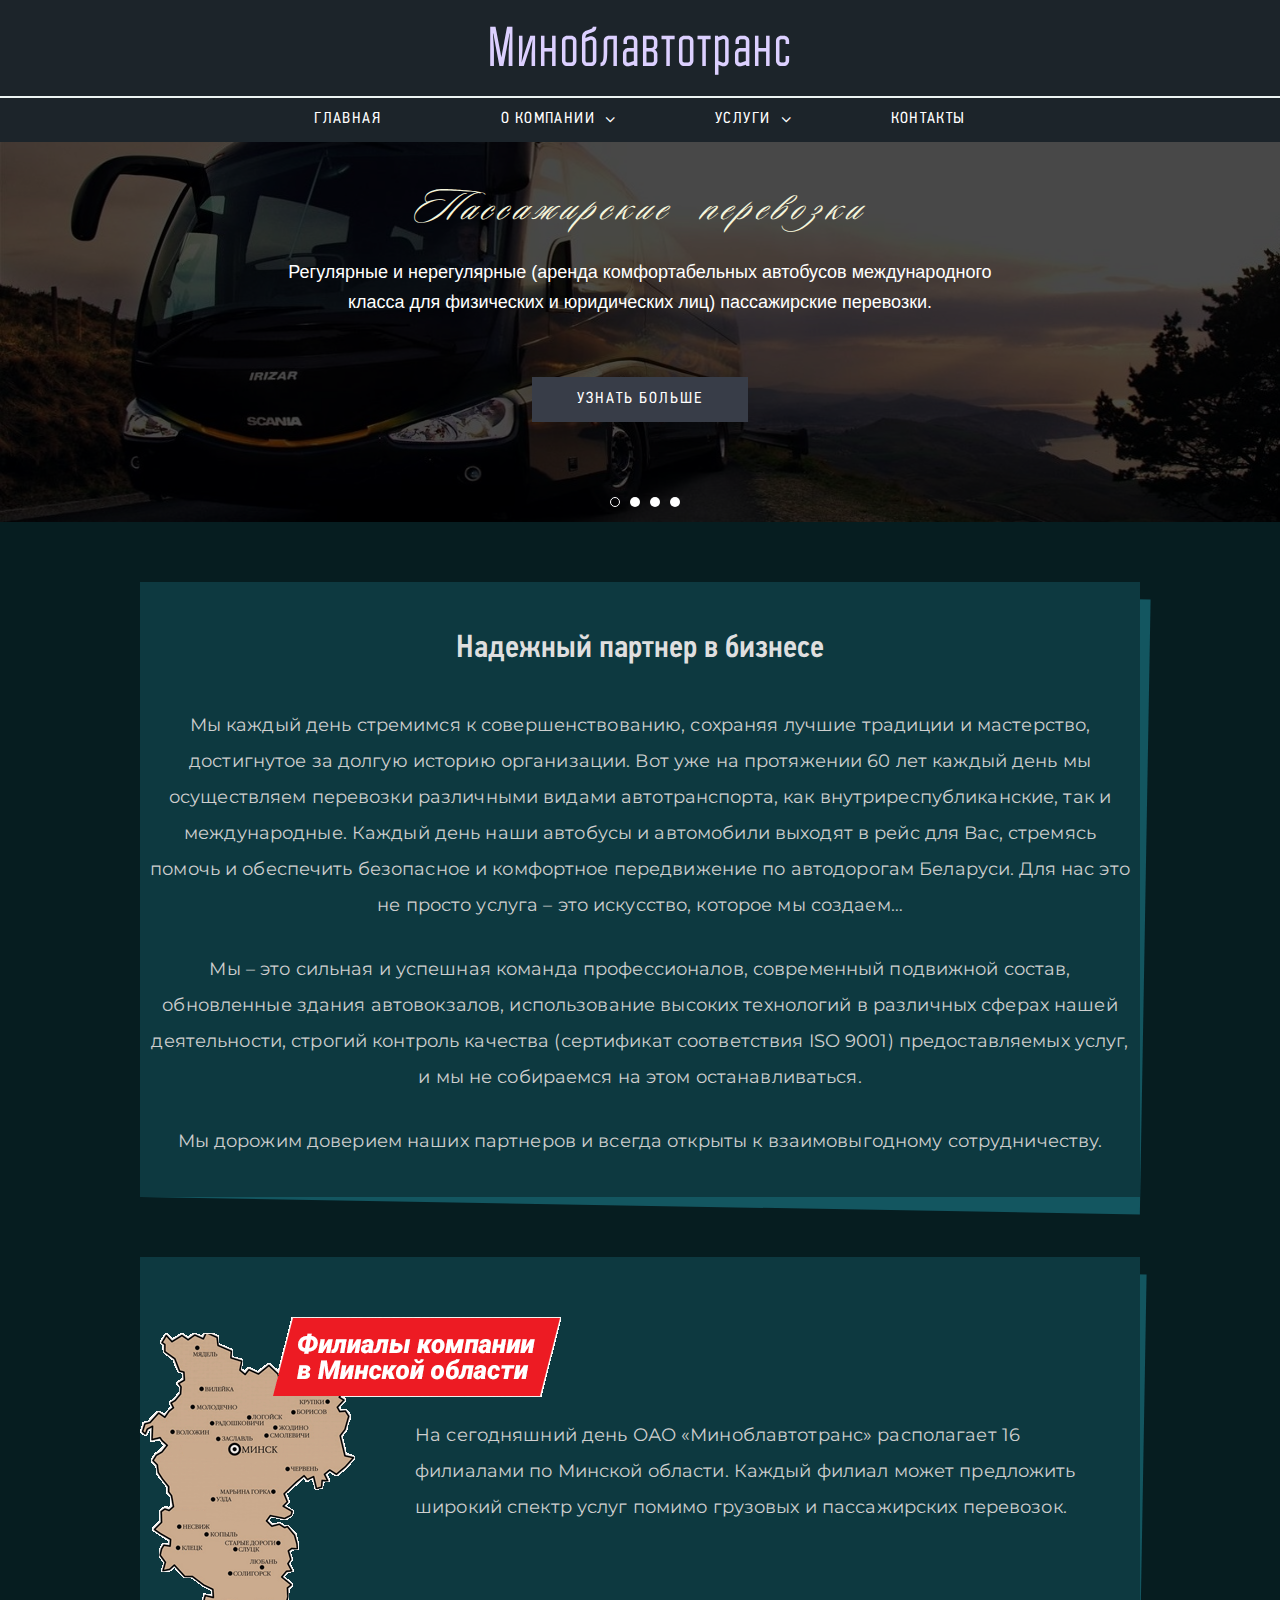
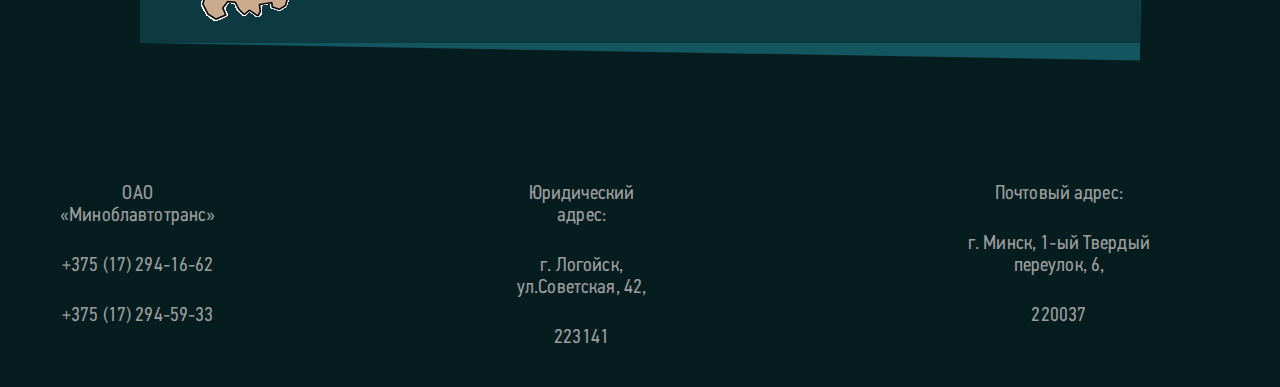
<file: index.html>
<!DOCTYPE html>
<html lang="ru">
<head>
	<title>Миноблавтотранс</title>
	<meta charset="UTF-8">
	<meta name="description" content='Открытое акционерное общество "Миноблавтотранс"'>
	<meta name="author" content="Дмитрий Гирель">
	<link rel="stylesheet" href="css/style.css">
	<link rel="stylesheet" href="https://maxcdn.bootstrapcdn.com/font-awesome/4.5.0/css/font-awesome.min.css">
	<link href="https://fonts.googleapis.com/css2?family=Montserrat&display=swap" rel="stylesheet">
	<link rel="shortcut icon" href="favicon.ico" type="image/x-icon">
</head>
<body>
<header>
	<h1><a href="index.html">Миноблавтотранс</a></h1>
	<nav>
		<ul class="topmenu">
			<li><a href="index.html">Главная</a></li>
			<li ><span class="submenu-link">О компании</span>
				<ul class="submenu">
					<li><a href="about.html">История компании</a></li>
					<li><a href="one_window.html">Одно окно</a></li>
					<li><a href="vacancies.html">Вакансии</a></li>
					<li><a href="electronic_calls.html">Электронные обращения</a></li>
				</ul>
			</li>
			<li><span class="submenu-link">Услуги</span>
				<ul class="submenu">
					<li><a href="passenger_transportation.html">Пассажирские перевозки</a></li>
					<li><a href="cargo_transportation.html">Грузоперевозки</a></li>
					<li><a href="tourist_services.html">Туристические услуги</a></li>
					<li><a href="other_services.html">Прочие услуги</a></li>
				</ul>
			</li>
			<li><a href="contacts.html">Контакты</a></li>
		</ul>
	</nav>
</header>
<main>
	<div class="main-slider_body">
		<div class="item-main-slider">
			<div class="item-main-slider_content">
				<div class="title_main">Пассажирские перевозки</div>
				<div class="title_text">Регулярные и нерегулярные (аренда комфортабельных автобусов международного класса для физических и юридических лиц) пассажирские перевозки.</div>
				<a href="passenger_transportation.html" class="item-main-slider_btn">Узнать больше</a>
			</div>
			<div class="item-main-slider_bg">
				<img src="img/main-slider/sl_1.jpg" alt="Картинка для слайдера">
				<div class="transparency"></div>
			</div>
		</div>
		<div class="item-main-slider">
			<div class="item-main-slider_content">
				<div class="title_main">Грузоперевозки</div>
				<div class="title_text">Перевозки различных видов грузов. Более 500 единиц автомобильной техники, среди которых 34 автопоездов стандарта ЕВРО 4-6 (2008-2014 г. выпуска)</div>
				<a href="cargo_transportation.html" class="item-main-slider_btn">Узнать больше</a>
			</div>
			<div class="item-main-slider_bg">
				<img src="img/main-slider/sl_2.jpg" alt="Картинка для слайдера">
				<div class="transparency"></div>
			</div>
		</div>
		<div class="item-main-slider">
			<div class="item-main-slider_content">
				<div class="title_main">Туристические услуги</div>
				<div class="title_text">Проложены маршруты в Польшу, Германию, Чехию, Францию, Италию...  Более 100 туристических маршрутов по территории Республики Беларусь</div>
				<a href="tourist_services.html" class="item-main-slider_btn">Узнать больше</a>
			</div>
			<div class="item-main-slider_bg">
				<img src="img/main-slider/sl_3.jpg" alt="Картинка для слайдера">
				<div class="transparency"></div>
			</div>
		</div>
		<div class="item-main-slider">
			<div class="item-main-slider_content">
				<div class="title_main">Прочие услуги</div>
				<div class="title_text">Рады предложить Вам широкий спектр сопутствующих услуг, предоставляемых нашими филиалами</div>
				<a href="other_services.html" class="item-main-slider_btn">Узнать больше</a>
			</div>
			<div class="item-main-slider_bg">
				<img src="img/main-slider/sl_4.jpg" alt="Картинка для слайдера">
				<div class="transparency"></div>
			</div>
		</div>
	</div>
	<article>
		<div class="post-wrap">
			<h2>Надежный партнер в бизнесе</h2>
			<p>
				Мы каждый день стремимся к совершенствованию, сохраняя лучшие традиции и мастерство, достигнутое за долгую историю организации. Вот уже на протяжении 60 лет каждый день мы осуществляем перевозки различными видами автотранспорта, как внутриреспубликанские, так и международные. Каждый день наши автобусы и автомобили выходят в рейс для Вас, стремясь помочь и обеспечить безопасное и комфортное передвижение по автодорогам Беларуси. Для нас это не просто услуга – это искусство, которое мы создаем…
			</p>
			<p>
				Мы – это сильная и успешная команда профессионалов, современный подвижной состав, обновленные здания автовокзалов, использование высоких технологий  в различных сферах нашей деятельности, строгий контроль качества (сертификат соответствия ISO 9001) предоставляемых услуг, и мы не собираемся на этом останавливаться.
			</p>
			<p>
				Мы дорожим доверием наших партнеров и всегда открыты к взаимовыгодному сотрудничеству.
			</p>
		</div>
		<div class="post-wrap">
			<div class="map_link">
				<p>На сегодняшний день ОАО «Миноблавтотранс» располагает 16 филиалами по Минской области. Каждый филиал может предложить широкий спектр услуг помимо грузовых и пассажирских перевозок.</p>
			</div>
		</div>
	</article>
</main>
<footer>
	<div class="footer-row">
		<div class="footer-contacts">
			<p>ОАО «Миноблавтотранс»</p>
			<p>+375 (17) 294-16-62</p>
			<p>+375 (17) 294-59-33</p>
		</div>
		<div class="footer-legal_adress">
			<p>Юридический адрес:</p>
			<p>г. Логойск, ул.Советская, 42,</p>
			<p>223141</p>
		</div>
		<div class="footer-mailing_adress">
			<p>Почтовый адрес:</p>
			<p>г. Минск, 1-ый Твердый переулок, 6,</p>
			<p>220037</p>
		</div>
	</div>
</footer>
<script src="https://code.jquery.com/jquery-3.5.1.min.js"></script>
<script src="js/slick.js"></script>
<script src="js/script.js"></script>
</body>
</html>
</file>
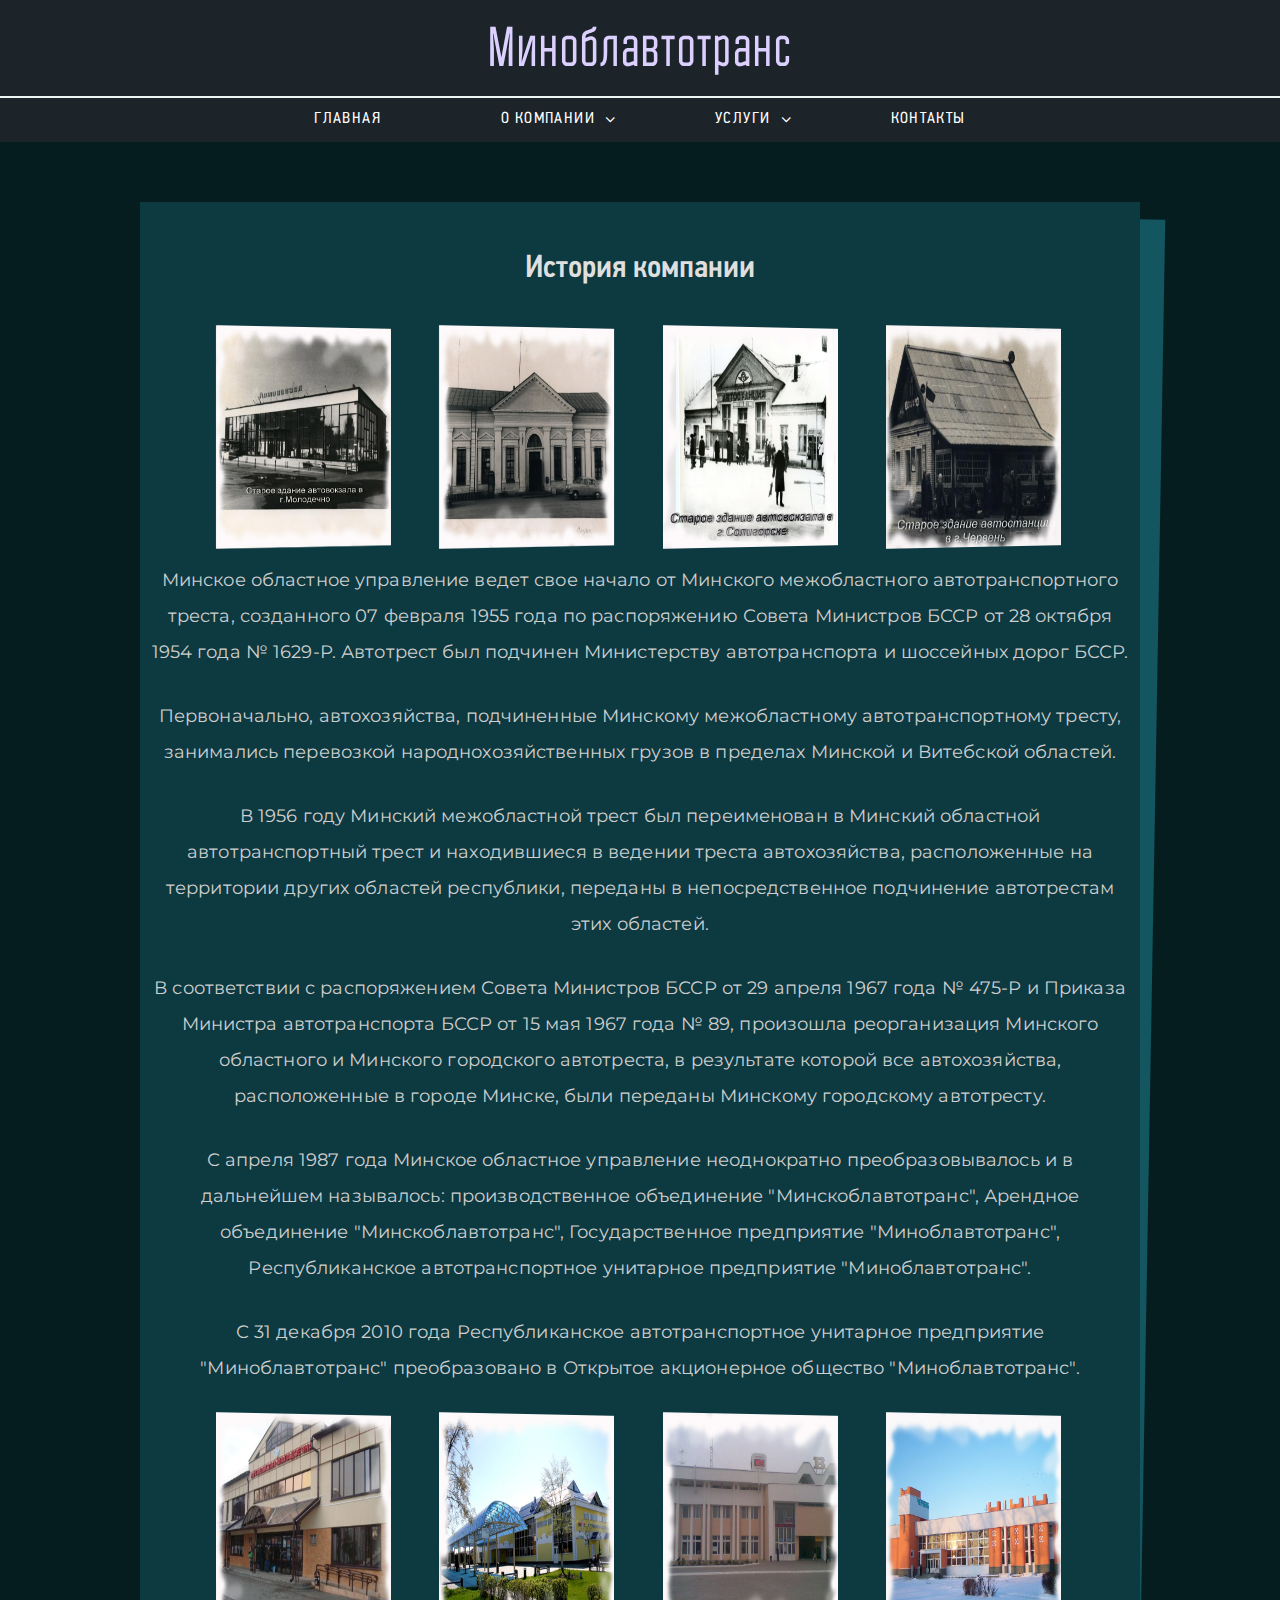
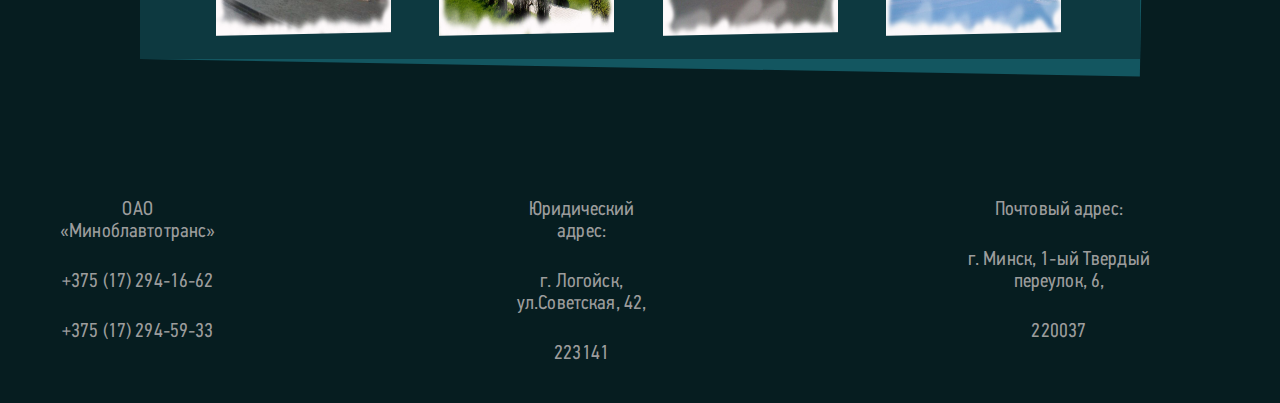
<file: about.html>
<!DOCTYPE html>
<html lang="ru">
<head>
	<title>История компании</title>
	<meta charset="UTF-8">
	<meta name="description" content='История компании "Миноблавтотранс"'>
	<meta name="author" content="Дмитрий Гирель">
	<link rel="stylesheet" href="css/style.css">
	<link rel="stylesheet" href="https://maxcdn.bootstrapcdn.com/font-awesome/4.5.0/css/font-awesome.min.css">
	<link href="https://fonts.googleapis.com/css2?family=Montserrat&display=swap" rel="stylesheet">
	<link rel="shortcut icon" href="favicon.ico" type="image/x-icon">
</head>
<body>
<header>
	<h1><a href="index.html">Миноблавтотранс</a></h1>
	<nav>
		<ul class="topmenu">
			<li><a href="index.html">Главная</a></li>
			<li ><span class="submenu-link">О компании</span>
				<ul class="submenu">
					<li><a href="about.html">История компании</a></li>
					<li><a href="one_window.html">Одно окно</a></li>
					<li><a href="vacancies.html">Вакансии</a></li>
					<li><a href="electronic_calls.html">Электронные обращения</a></li>
				</ul>
			</li>
			<li><span class="submenu-link">Услуги</span>
				<ul class="submenu">
					<li><a href="passenger_transportation.html">Пассажирские перевозки</a></li>
					<li><a href="cargo_transportation.html">Грузоперевозки</a></li>
					<li><a href="tourist_services.html">Туристические услуги</a></li>
					<li><a href="other_services.html">Прочие услуги</a></li>
				</ul>
			</li>
			<li><a href="contacts.html">Контакты</a></li>
		</ul>
	</nav>
</header>
<main>
	<article>
		<div class="post-wrap">
			<h2>История компании</h2>
			<div class="container">
				<img src="img/pictures-slider/pic_1.jpg" alt="Старое здание автовокзала в г.Молодечно">
				<img src="img/pictures-slider/pic_2.jpg" alt="Старое здание автовокзала в г.Слуцк">
				<img src="img/pictures-slider/pic_3.jpg" alt="Старое здание автовокзала в г.Солигорск">
				<img src="img/pictures-slider/pic_4.jpg" alt="Старое здание автовокзала в г.Червень">
			</div>
			<p>
				Минское областное управление ведет свое начало от Минского межобластного автотранспортного треста, созданного 07 февраля 1955 года по распоряжению Совета Министров БССР от 28 октября 1954 года № 1629-Р. Автотрест был подчинен Министерству автотранспорта и шоссейных дорог БССР.
			</p>
			<p>
				Первоначально, автохозяйства, подчиненные Минскому межобластному автотранспортному тресту, занимались перевозкой народнохозяйственных грузов в пределах Минской и Витебской областей.
			</p>
			<p>
				В 1956 году Минский межобластной трест был переименован в Минский областной автотранспортный трест и находившиеся в ведении треста автохозяйства, расположенные на территории других областей республики, переданы в непосредственное подчинение автотрестам этих областей.
			</p>
			<p>
				В соответствии с распоряжением Совета Министров БССР от 29 апреля 1967 года № 475-Р и Приказа Министра автотранспорта БССР от 15 мая 1967 года № 89, произошла реорганизация Минского областного и Минского городского автотреста, в результате которой все автохозяйства, расположенные в городе Минске, были переданы Минскому городскому автотресту.
			</p>
			<p> 
				С апреля 1987 года Минское областное управление неоднократно преобразовывалось и в дальнейшем называлось: производственное объединение "Минскоблавтотранс", Арендное объединение "Минскоблавтотранс", Государственное предприятие "Миноблавтотранс", Республиканское автотранспортное унитарное предприятие "Миноблавтотранс".
			</p>
			<p>
				С 31 декабря 2010 года Республиканское автотранспортное унитарное предприятие "Миноблавтотранс" преобразовано в Открытое акционерное общество "Миноблавтотранс".
			</p>
			<div class="container">
				<img src="img/pictures-slider/pic_5.jpg" alt="Новое здание автовокзала в г.Молодечно">
				<img src="img/pictures-slider/pic_6.jpg" alt="Новое здание автовокзала в г.Слуцк">
				<img src="img/pictures-slider/pic_7.jpg" alt="Новое здание автовокзала в г.Солигорск">
				<img src="img/pictures-slider/pic_8.jpg" alt="Новое здание автовокзала в г.Червень">
			</div>
		</div>
	</article>
</main>
<footer>
	<div class="footer-row">
		<div class="footer-contacts">
			<p>ОАО «Миноблавтотранс»</p>
			<p>+375 (17) 294-16-62</p>
			<p>+375 (17) 294-59-33</p>
		</div>
		<div class="footer-legal_adress">
			<p>Юридический адрес:</p>
			<p>г. Логойск, ул.Советская, 42,</p>
			<p>223141</p>
		</div>
		<div class="footer-mailing_adress">
			<p>Почтовый адрес:</p>
			<p>г. Минск, 1-ый Твердый переулок, 6,</p>
			<p>220037</p>
		</div>
	</div>
</footer>
<script src="https://code.jquery.com/jquery-3.5.1.min.js"></script>
<script src="js/slick.js"></script>
<script src="js/script.js"></script>
</body>
</html>
</file>
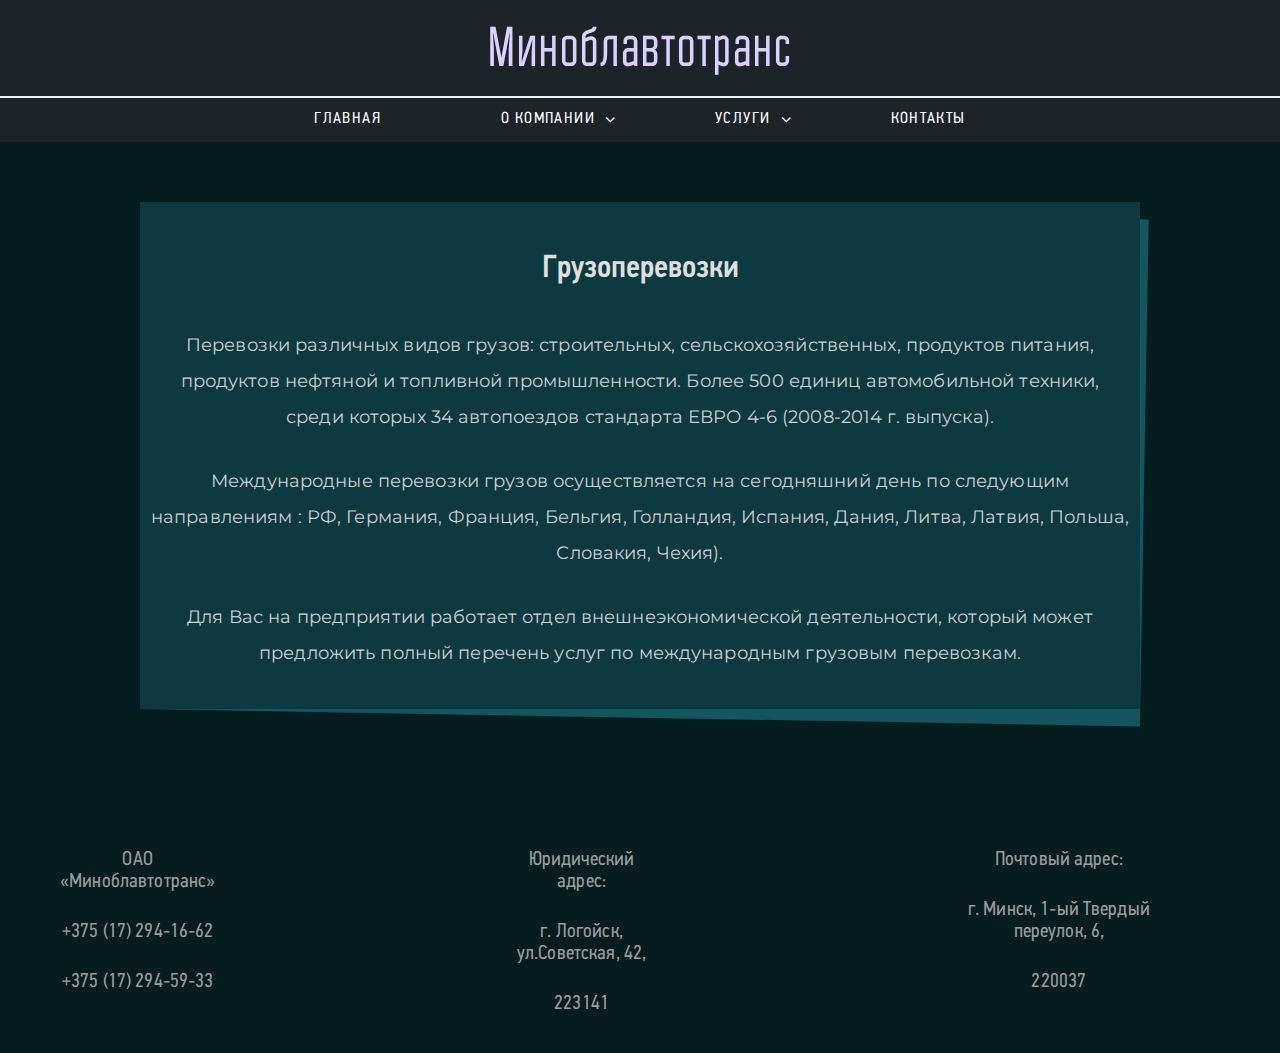
<file: cargo_transportation.html>
<!DOCTYPE html>
<html lang="ru">
<head>
	<title>Грузоперевозки</title>
	<meta charset="UTF-8">
	<meta name="description" content='Перевозки различных видов грузов: строительных, сельскохозяйственных, продуктов питания, продуктов нефтяной и топливной промышленности.'>
	<meta name="author" content="Дмитрий Гирель">
	<link rel="stylesheet" href="css/style.css">
	<link rel="stylesheet" href="https://maxcdn.bootstrapcdn.com/font-awesome/4.5.0/css/font-awesome.min.css">
	<link href="https://fonts.googleapis.com/css2?family=Montserrat&display=swap" rel="stylesheet">
	<link rel="shortcut icon" href="favicon.ico" type="image/x-icon">
</head>
<body>
<header>
	<h1><a href="index.html">Миноблавтотранс</a></h1>
	<nav>
		<ul class="topmenu">
			<li><a href="index.html">Главная</a></li>
			<li ><span class="submenu-link">О компании</span>
				<ul class="submenu">
					<li><a href="about.html">История компании</a></li>
					<li><a href="one_window.html">Одно окно</a></li>
					<li><a href="vacancies.html">Вакансии</a></li>
					<li><a href="electronic_calls.html">Электронные обращения</a></li>
				</ul>
			</li>
			<li><span class="submenu-link">Услуги</span>
				<ul class="submenu">
					<li><a href="passenger_transportation.html">Пассажирские перевозки</a></li>
					<li><a href="cargo_transportation.html">Грузоперевозки</a></li>
					<li><a href="tourist_services.html">Туристические услуги</a></li>
					<li><a href="other_services.html">Прочие услуги</a></li>
				</ul>
			</li>
			<li><a href="contacts.html">Контакты</a></li>
		</ul>	
	</nav>
</header>
<main>
	<article>
		<div class="post-wrap">
			<h2>Грузоперевозки</h2>
			<p>Перевозки различных видов грузов: строительных, сельскохозяйственных, продуктов питания, продуктов нефтяной и топливной промышленности. Более 500 единиц автомобильной техники, среди которых 34 автопоездов стандарта ЕВРО 4-6 (2008-2014 г. выпуска).</p>
			<p>Международные перевозки грузов осуществляется на сегодняшний день по следующим направлениям : РФ, Германия, Франция, Бельгия, Голландия, Испания, Дания, Литва, Латвия, Польша, Словакия, Чехия).</p>
			<p>Для Вас на предприятии работает отдел внешнеэкономической деятельности, который может предложить полный перечень услуг по международным грузовым перевозкам.</p>
		</div>
	</article>
</main>
<footer>
	<div class="footer-row">
		<div class="footer-contacts">
			<p>ОАО «Миноблавтотранс»</p>
			<p>+375 (17) 294-16-62</p>
			<p>+375 (17) 294-59-33</p>
		</div>
		<div class="footer-legal_adress">
			<p>Юридический адрес:</p>
			<p>г. Логойск, ул.Советская, 42,</p>
			<p>223141</p>
		</div>
		<div class="footer-mailing_adress">
			<p>Почтовый адрес:</p>
			<p>г. Минск, 1-ый Твердый переулок, 6,</p>
			<p>220037</p>
		</div>
	</div>
</footer>
<script src="https://code.jquery.com/jquery-3.5.1.min.js"></script>
<script src="js/slick.js"></script>
<script src="js/script.js"></script>
</body>
</html>
</file>
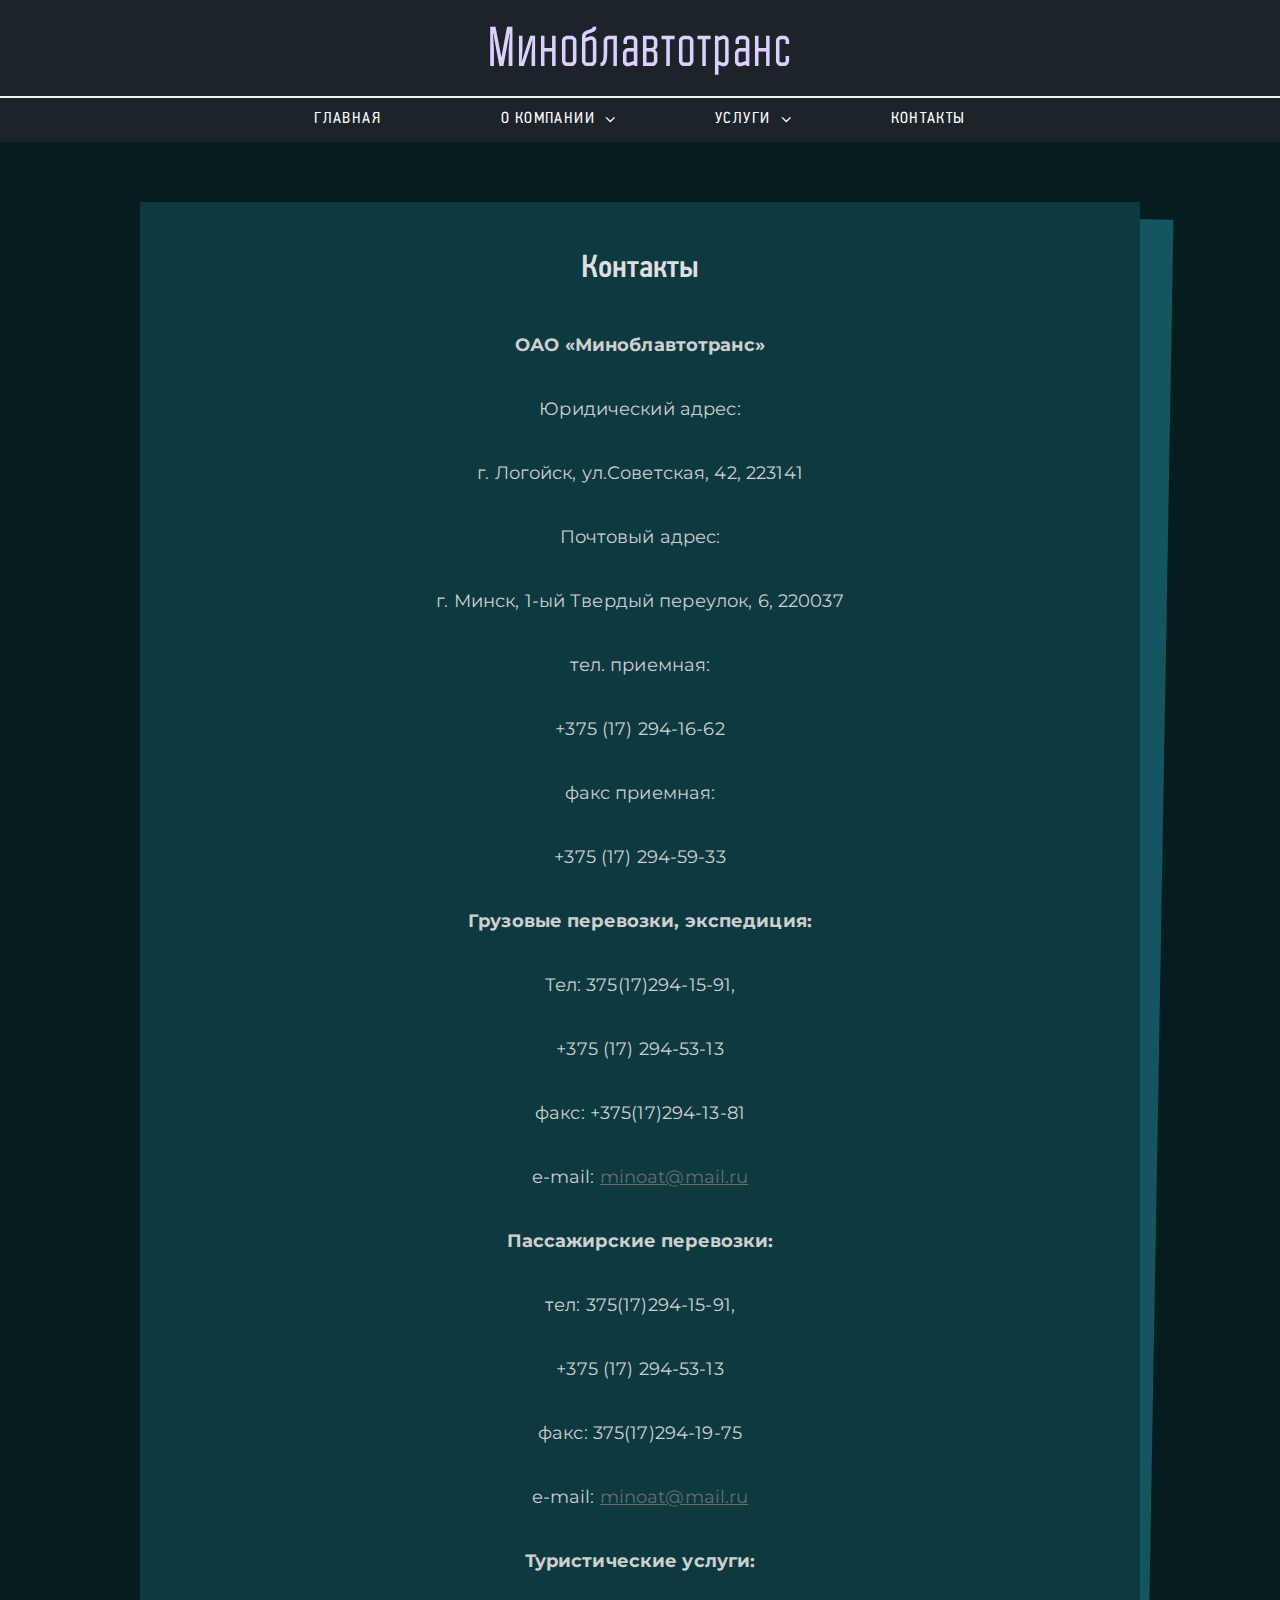
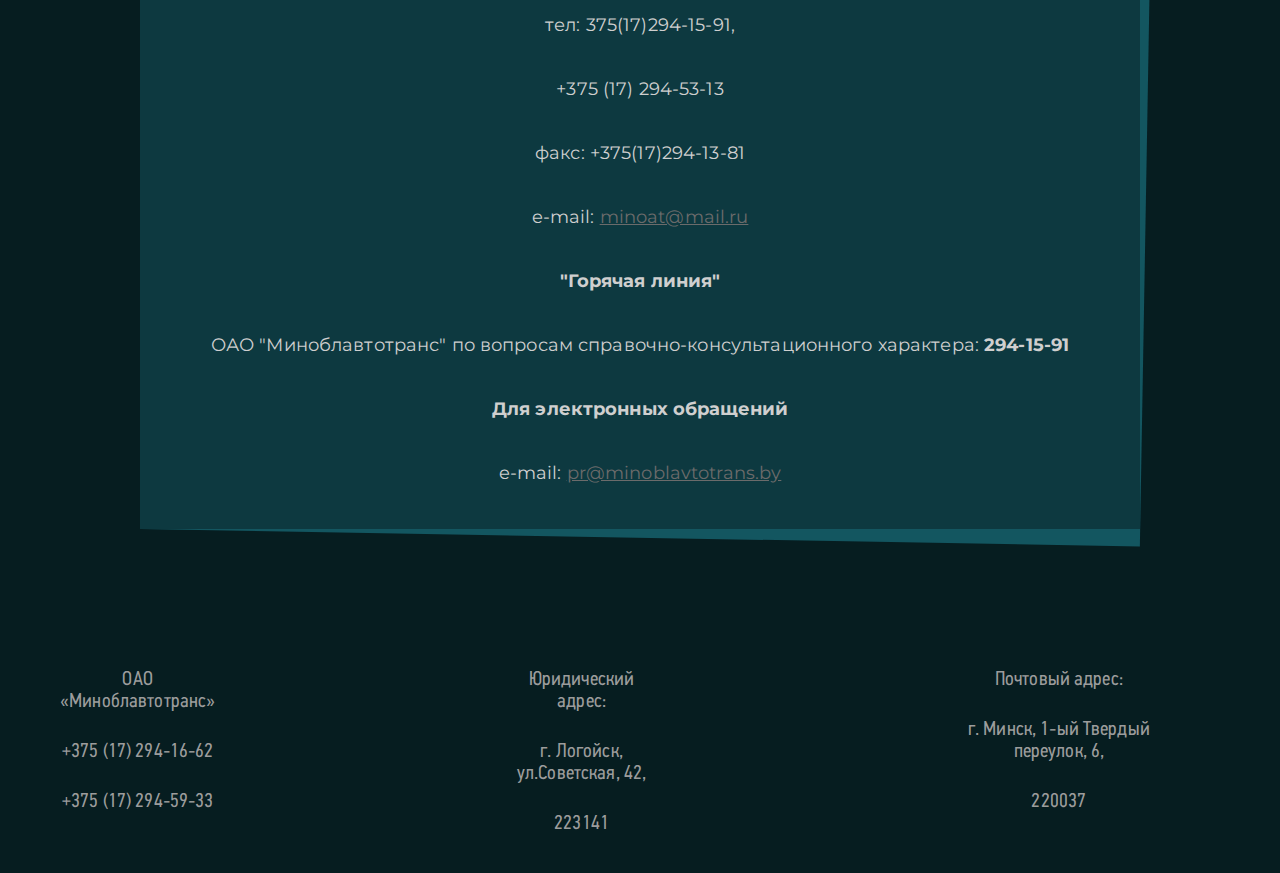
<file: contacts.html>
<!DOCTYPE html>
<html lang="ru">
<head>
	<title>Контакты</title>
	<meta charset="UTF-8">
	<meta name="description" content='Юридический и почтовый адрес ОАО "Миноблавтотранс"'>
	<meta name="author" content="Дмитрий Гирель">
	<link rel="stylesheet" href="css/style.css">
	<link rel="stylesheet" href="https://maxcdn.bootstrapcdn.com/font-awesome/4.5.0/css/font-awesome.min.css">
	<link href="https://fonts.googleapis.com/css2?family=Montserrat&display=swap" rel="stylesheet">
	<link rel="shortcut icon" href="favicon.ico" type="image/x-icon">
</head>
<body>
<header>
	<h1><a href="index.html">Миноблавтотранс</a></h1>
	<nav>
		<ul class="topmenu">
			<li><a href="index.html">Главная</a></li>
			<li ><span class="submenu-link">О компании</span>
				<ul class="submenu">
					<li><a href="about.html">История компании</a></li>
					<li><a href="one_window.html">Одно окно</a></li>
					<li><a href="vacancies.html">Вакансии</a></li>
					<li><a href="electronic_calls.html">Электронные обращения</a></li>
				</ul>
			</li>
			<li><span class="submenu-link">Услуги</span>
				<ul class="submenu">
					<li><a href="passenger_transportation.html">Пассажирские перевозки</a></li>
					<li><a href="cargo_transportation.html">Грузоперевозки</a></li>
					<li><a href="tourist_services.html">Туристические услуги</a></li>
					<li><a href="other_services.html">Прочие услуги</a></li>
				</ul>
			</li>
			<li><a href="contacts.html">Контакты</a></li>
		</ul>	
	</nav>
</header>
<main>
	<article>
		<div class="post-wrap">
			<h2>Контакты</h2>
			<p><strong>ОАО «Миноблавтотранс»</strong></p>
			<p>Юридический адрес:</p>
			<p>г. Логойск, ул.Советская, 42, 223141</p>
			<p>Почтовый адрес:</p>
			<p>г. Минск, 1-ый Твердый переулок, 6, 220037</p>
			<p>тел. приемная:</p>
			<p>+375 (17) 294-16-62</p>
			<p>факс приемная:</p>
			<p>+375 (17) 294-59-33</p>
			<p><strong>Грузовые перевозки, экспедиция:</strong></p>
			<p>Тел: 375(17)294-15-91,</p>
			<p>+375 (17) 294-53-13</p>
			<p>факс: +375(17)294-13-81</p>
			<p>e-mail: <a href="mailto:minoat@mail.ru" target="_blank" class="e-mail">minoat@mail.ru</a></p>
			<p><strong>Пассажирские перевозки:</strong></p>
			<p>тел: 375(17)294-15-91,</p>
			<p>+375 (17) 294-53-13</p>
			<p>факс: 375(17)294-19-75</p>
			<p>e-mail: <a href="mailto:minoat@mail.ru" target="_blank" class="e-mail">minoat@mail.ru</a></p>
			<p><strong>Туристические услуги:</strong></p>
			<p>тел: 375(17)294-15-91,</p>
			<p>+375 (17) 294-53-13</p>
			<p>факс: +375(17)294-13-81</p>
			<p>e-mail: <a href="mailto:minoat@mail.ru" target="_blank" class="e-mail">minoat@mail.ru</a></p>
			<p><strong>"Горячая линия"</strong></p>
			<p>ОАО "Миноблавтотранс" по вопросам справочно-консультационного характера: <b>294-15-91</b></p>
			<p><strong>Для электронных обращений</strong></p>
			<p>e-mail: <a href="mailto:pr@minoblavtotrans.by" target="_blank" class="e-mail">pr@minoblavtotrans.by</a></p>
		</div>
	</article>
</main>
<footer>
	<div class="footer-row">
		<div class="footer-contacts">
			<p>ОАО «Миноблавтотранс»</p>
			<p>+375 (17) 294-16-62</p>
			<p>+375 (17) 294-59-33</p>
		</div>
		<div class="footer-legal_adress">
			<p>Юридический адрес:</p>
			<p>г. Логойск, ул.Советская, 42,</p>
			<p>223141</p>
		</div>
		<div class="footer-mailing_adress">
			<p>Почтовый адрес:</p>
			<p>г. Минск, 1-ый Твердый переулок, 6,</p>
			<p>220037</p>
		</div>
	</div>
</footer>
<script src="https://code.jquery.com/jquery-3.5.1.min.js"></script>
<script src="js/slick.js"></script>
<script src="js/script.js"></script>
</body>
</html>
</file>
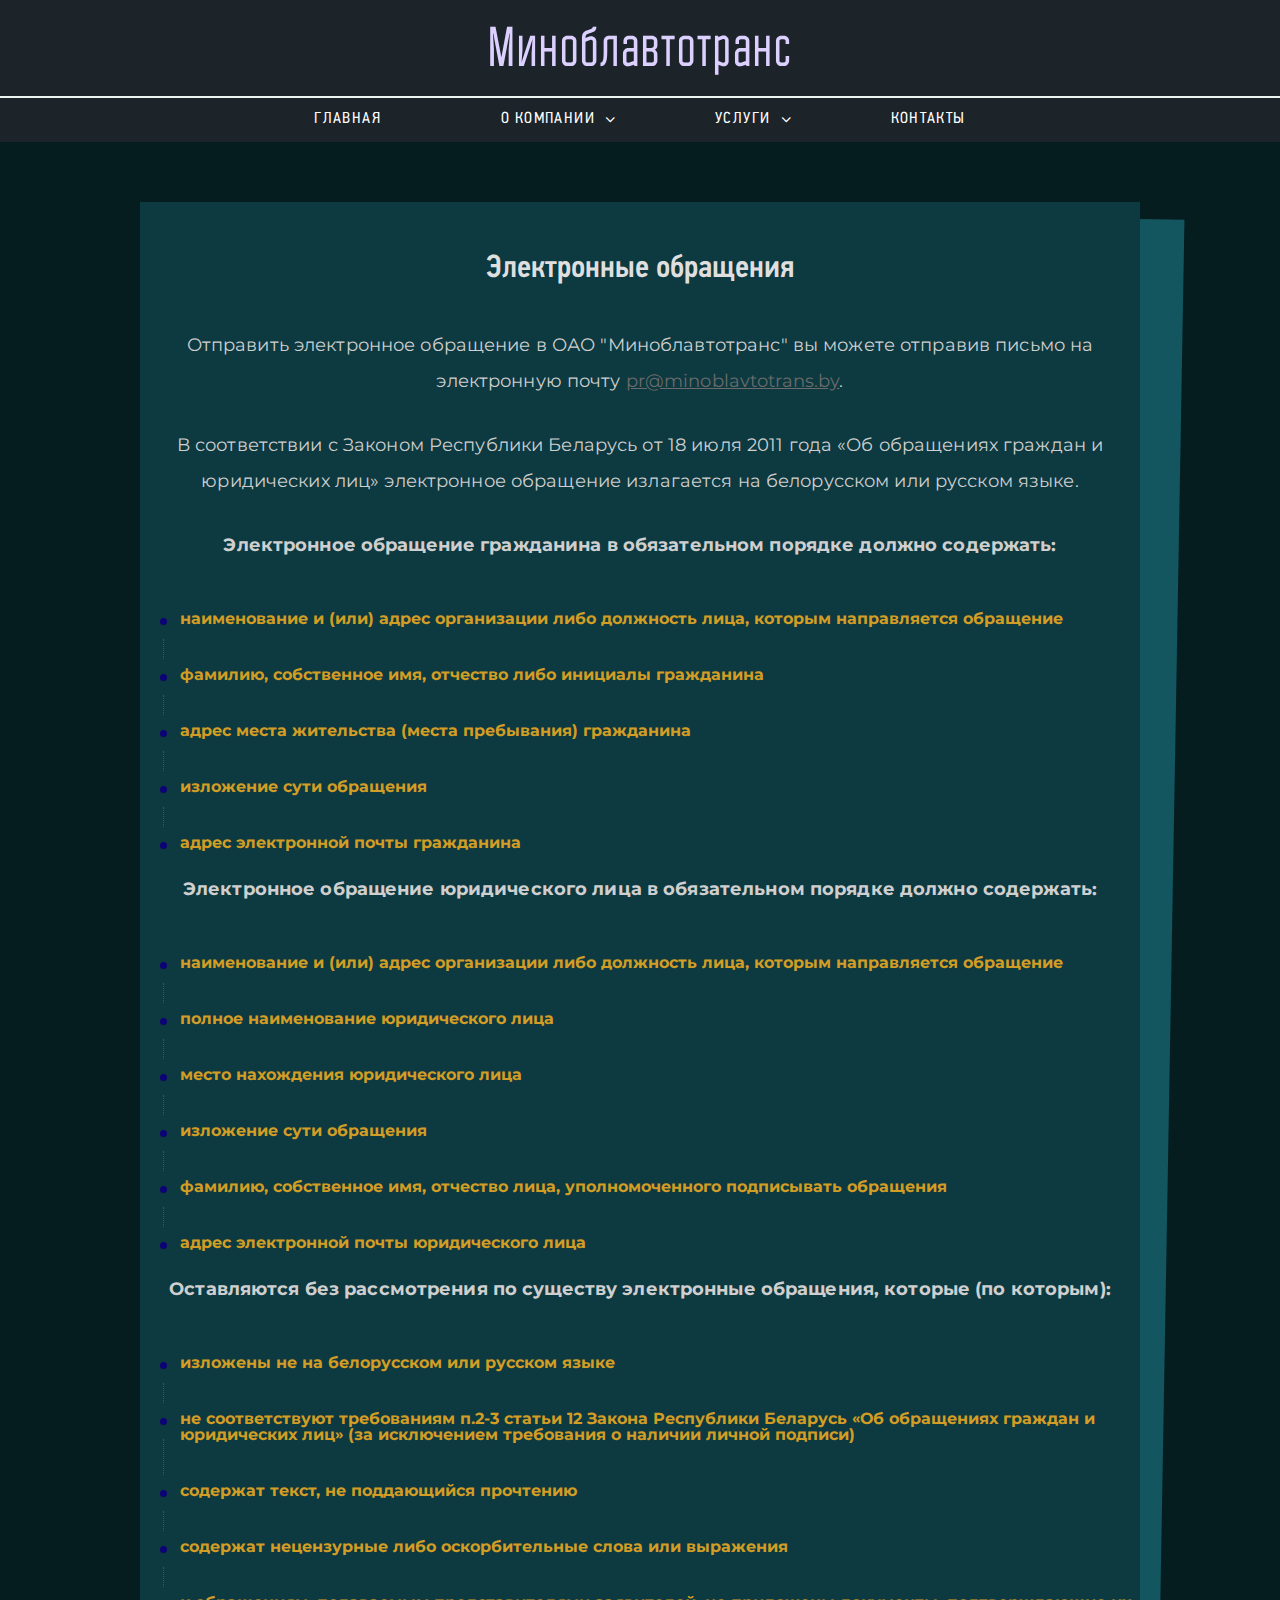
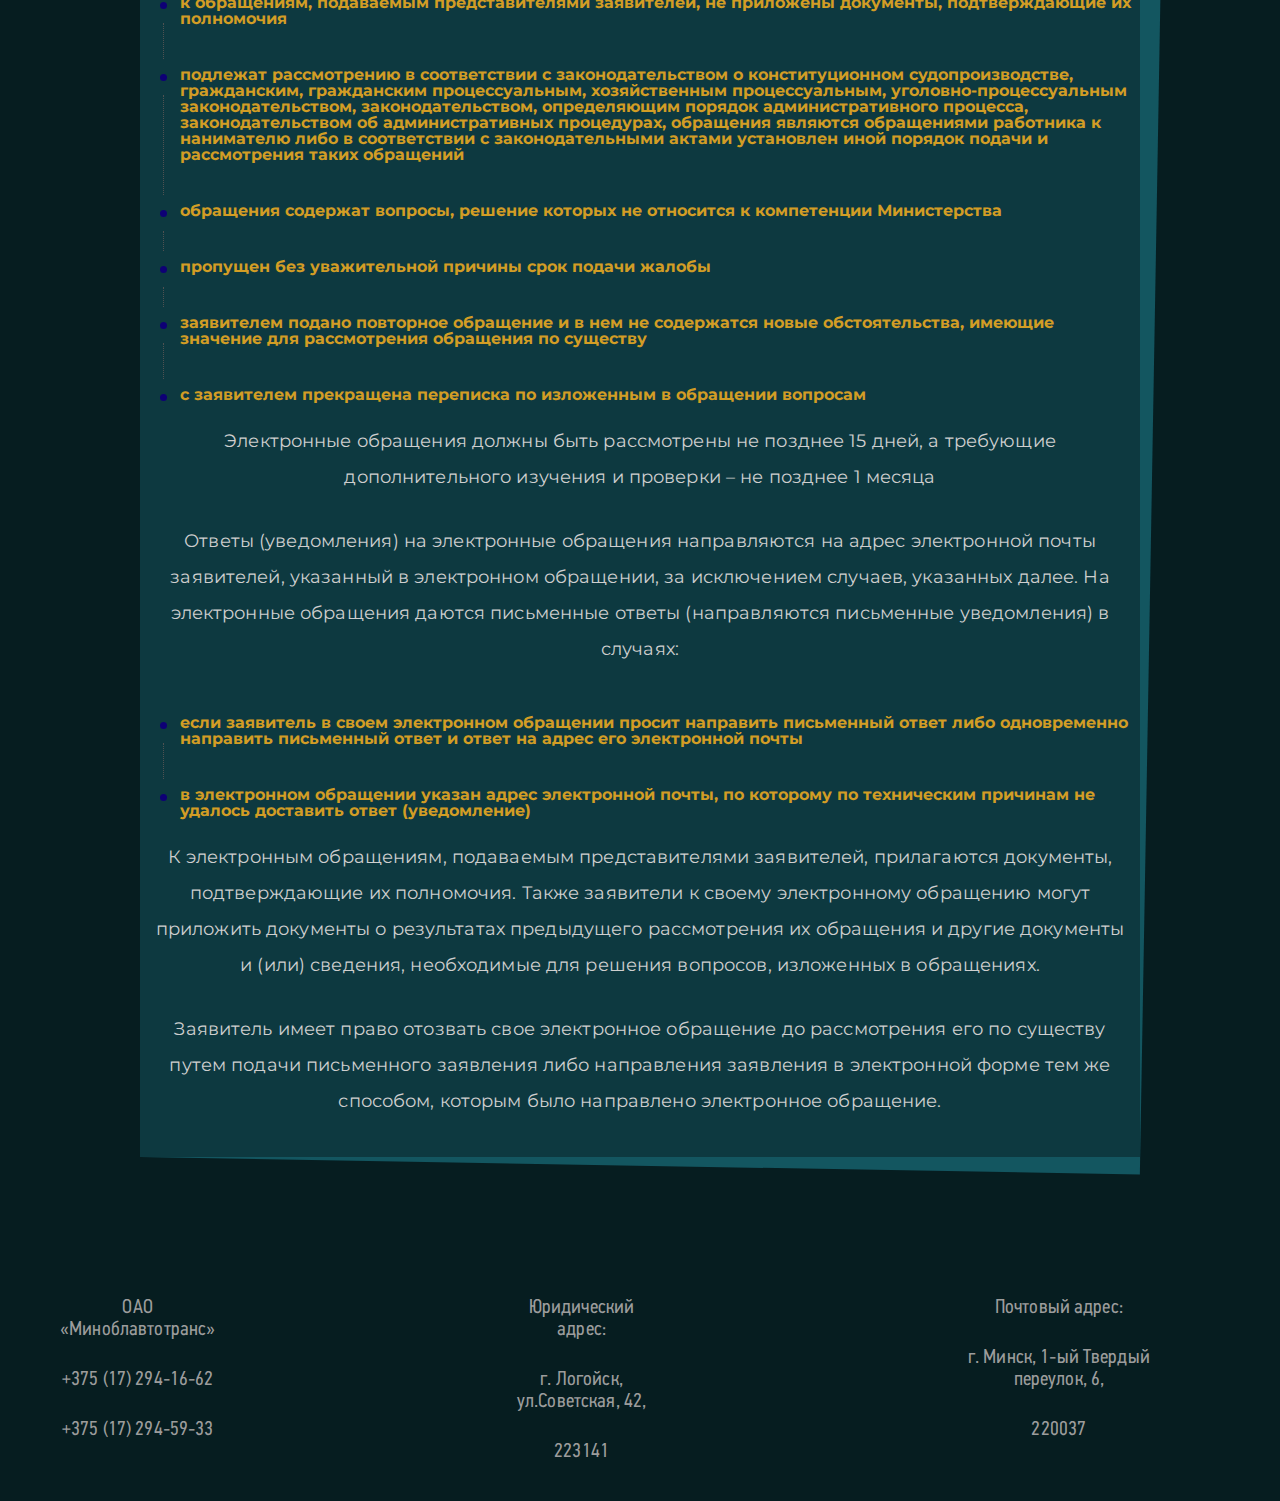
<file: electronic_calls.html>
<!DOCTYPE html>
<html lang="ru">
<head>
	<title>Электронные обращения</title>
	<meta charset="UTF-8">
	<meta name="description" content='Отправить электронное обращение в ОАО "Миноблавтотранс" вы можете отправив письмо на электронную почту pr@minoblavtotrans.by'>
	<meta name="author" content="Дмитрий Гирель">
	<link rel="stylesheet" href="css/style.css">
	<link rel="stylesheet" href="https://maxcdn.bootstrapcdn.com/font-awesome/4.5.0/css/font-awesome.min.css">
	<link href="https://fonts.googleapis.com/css2?family=Montserrat&display=swap" rel="stylesheet">
	<link rel="shortcut icon" href="favicon.ico" type="image/x-icon">
</head>
<body>
<header>
	<h1><a href="index.html">Миноблавтотранс</a></h1>
	<nav>
		<ul class="topmenu">
			<li><a href="index.html">Главная</a></li>
			<li ><span class="submenu-link">О компании</span>
				<ul class="submenu">
					<li><a href="about.html">История компании</a></li>
					<li><a href="one_window.html">Одно окно</a></li>
					<li><a href="vacancies.html">Вакансии</a></li>
					<li><a href="electronic_calls.html">Электронные обращения</a></li>
				</ul>
			</li>
			<li><span class="submenu-link">Услуги</span>
				<ul class="submenu">
					<li><a href="passenger_transportation.html">Пассажирские перевозки</a></li>
					<li><a href="cargo_transportation.html">Грузоперевозки</a></li>
					<li><a href="tourist_services.html">Туристические услуги</a></li>
					<li><a href="other_services.html">Прочие услуги</a></li>
				</ul>
			</li>
			<li><a href="contacts.html">Контакты</a></li>
		</ul>
	</nav>
</header>
<main>
	<article>
		<div class="post-wrap">
			<h2>Электронные обращения</h2>
			<p>Отправить электронное обращение в ОАО "Миноблавтотранс" вы можете отправив письмо на электронную почту <a href="mailto:pr@minoblavtotrans.by" target="_blank" class="e-mail">pr@minoblavtotrans.by</a>.</p>
			<p>В соответствии с Законом Республики Беларусь от 18 июля 2011 года «Об обращениях граждан и юридических лиц» электронное обращение излагается на белорусском или русском языке.</p>
			<p><strong>Электронное обращение гражданина в обязательном порядке должно содержать:</strong></p>
			<ul class="list">
				<li>наименование и (или) адрес организации либо должность лица, которым направляется обращение</li>
				<li>фамилию, собственное имя, отчество либо инициалы гражданина</li>
				<li>адрес места жительства (места пребывания) гражданина</li>
				<li>изложение сути обращения</li>
				<li>адрес электронной почты гражданина</li>
			</ul>
			<p><strong>Электронное обращение юридического лица в обязательном порядке должно содержать:</strong></p>
			<ul class="list">
				<li>наименование и (или) адрес организации либо должность лица, которым направляется обращение</li>
				<li>полное наименование юридического лица</li>
				<li>место нахождения юридического лица</li>
				<li>изложение сути обращения</li>
				<li>фамилию, собственное имя, отчество лица, уполномоченного подписывать обращения</li>
				<li>адрес электронной почты юридического лица</li>
			</ul>
			<p><strong>Оставляются без рассмотрения по существу электронные обращения, которые (по которым):</strong></p>
			<ul class="list">
				<li>изложены не на белорусском или русском языке</li>
				<li>не соответствуют требованиям п.2-3 статьи 12 Закона Республики Беларусь «Об обращениях граждан и юридических лиц» (за исключением требования о наличии личной подписи)</li>
				<li>содержат текст, не поддающийся прочтению</li>
				<li>содержат нецензурные либо оскорбительные слова или выражения</li>
				<li>к обращениям, подаваемым представителями заявителей, не приложены документы, подтверждающие их полномочия</li>
				<li>подлежат рассмотрению в соответствии с законодательством о конституционном судопроизводстве, гражданским, гражданским процессуальным, хозяйственным процессуальным, уголовно-процессуальным законодательством, законодательством, определяющим порядок административного процесса, законодательством об административных процедурах, обращения являются обращениями работника к нанимателю либо в соответствии с законодательными актами установлен иной порядок подачи и рассмотрения таких обращений</li>
				<li>обращения содержат вопросы, решение которых не относится к компетенции Министерства</li>
				<li>пропущен без уважительной причины срок подачи жалобы</li>
				<li>заявителем подано повторное обращение и в нем не содержатся новые обстоятельства, имеющие значение для рассмотрения обращения по существу</li>
				<li>с заявителем прекращена переписка по изложенным в обращении вопросам</li>
			</ul>
			<p>Электронные обращения должны быть рассмотрены не позднее 15 дней, а требующие дополнительного изучения и проверки – не позднее 1 месяца</p>
			<p>Ответы (уведомления) на электронные обращения направляются на адрес электронной почты заявителей, указанный в электронном обращении, за исключением случаев, указанных далее. На электронные обращения даются письменные ответы (направляются письменные уведомления) в случаях:</p>
			<ul class="list">
				<li>если заявитель в своем электронном обращении просит направить письменный ответ либо одновременно направить письменный ответ и ответ на адрес его электронной почты</li>
				<li>в электронном обращении указан адрес электронной почты, по которому по техническим причинам не удалось доставить ответ (уведомление)</li>
			</ul>
			<p>К электронным обращениям, подаваемым представителями заявителей, прилагаются документы, подтверждающие их полномочия. Также заявители к своему электронному обращению могут приложить документы о результатах предыдущего рассмотрения их обращения и другие документы и (или) сведения, необходимые для решения вопросов, изложенных в обращениях.</p>
			<p>Заявитель имеет право отозвать свое электронное обращение до рассмотрения его по существу путем подачи письменного заявления либо направления заявления в электронной форме тем же способом, которым было направлено электронное обращение.</p>
		</div>
	</article>
</main>
<footer>
	<div class="footer-row">
		<div class="footer-contacts">
			<p>ОАО «Миноблавтотранс»</p>
			<p>+375 (17) 294-16-62</p>
			<p>+375 (17) 294-59-33</p>
		</div>
		<div class="footer-legal_adress">
			<p>Юридический адрес:</p>
			<p>г. Логойск, ул.Советская, 42,</p>
			<p>223141</p>
		</div>
		<div class="footer-mailing_adress">
			<p>Почтовый адрес:</p>
			<p>г. Минск, 1-ый Твердый переулок, 6,</p>
			<p>220037</p>
		</div>
	</div>
</footer>
<script src="https://code.jquery.com/jquery-3.5.1.min.js"></script>
<script src="js/slick.js"></script>
<script src="js/script.js"></script>
</body>
</html>
</file>
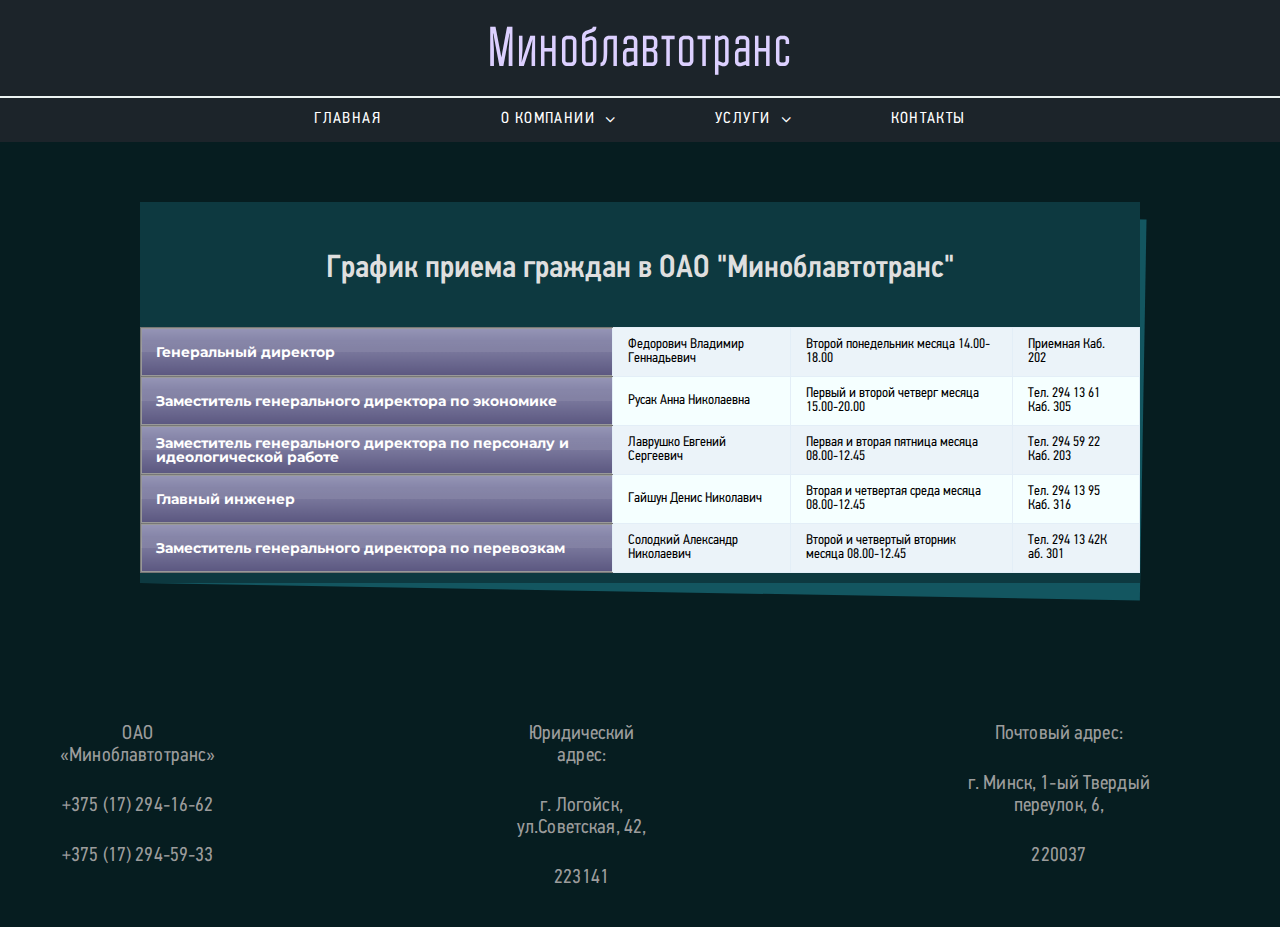
<file: one_window.html>
<!DOCTYPE html>
<html lang="ru">
<head>
	<title>Одно окно</title>
	<meta charset="UTF-8">
	<meta name="description" content='График приема граждан в ОАО "Миноблавтотранс"'>
	<meta name="author" content="Дмитрий Гирель">
	<link rel="stylesheet" href="css/style.css">
	<link rel="stylesheet" href="https://maxcdn.bootstrapcdn.com/font-awesome/4.5.0/css/font-awesome.min.css">
	<link href="https://fonts.googleapis.com/css2?family=Montserrat&display=swap" rel="stylesheet">
	<link rel="shortcut icon" href="favicon.ico" type="image/x-icon">
</head>
<body>
<header>
	<h1><a href="index.html">Миноблавтотранс</a></h1>
	<nav>
		<ul class="topmenu">
			<li><a href="index.html">Главная</a></li>
			<li ><span class="submenu-link">О компании</span>
				<ul class="submenu">
					<li><a href="about.html">История компании</a></li>
					<li><a href="one_window.html">Одно окно</a></li>
					<li><a href="vacancies.html">Вакансии</a></li>
					<li><a href="electronic_calls.html">Электронные обращения</a></li>
				</ul>
			</li>
			<li><span class="submenu-link">Услуги</span>
				<ul class="submenu">
					<li><a href="passenger_transportation.html">Пассажирские перевозки</a></li>
					<li><a href="cargo_transportation.html">Грузоперевозки</a></li>
					<li><a href="tourist_services.html">Туристические услуги</a></li>
					<li><a href="other_services.html">Прочие услуги</a></li>
				</ul>
			</li>
			<li><a href="contacts.html">Контакты</a></li>
		</ul>
	</nav>
</header>
<main>
	<article>
		<div class="post-wrap">
			<h2>График приема граждан в ОАО "Миноблавтотранс"</h2>
			<table class="tables">
				<tr>
					<th>Генеральный директор</th>
					<td>Федорович Владимир Геннадьевич</td>
					<td>Второй понедельник месяца 14.00-18.00</td>
					<td>Приемная Каб. 202</td>
				</tr>
				<tr>
					<th>Заместитель генерального директора по экономике</th>
					<td>Русак Анна Николаевна</td>
					<td>Первый и второй четверг месяца 15.00-20.00</td>
					<td>Тел. 294 13 61 Каб. 305</td>
				</tr>
				<tr>
					<th>Заместитель генерального директора по персоналу и идеологической работе</th>
					<td>Лаврушко Евгений Сергеевич</td>
					<td>Первая и вторая пятница месяца 08.00-12.45</td>
					<td>Тел. 294 59 22 Каб. 203</td>
				</tr>
				<tr>
					<th>Главный инженер</th>
					<td>Гайшун Денис Николавич</td>
					<td>Вторая и четвертая среда месяца 08.00-12.45</td>
					<td>Тел. 294 13 95 Каб. 316</td>
				</tr>
				<tr>
					<th>Заместитель генерального директора по перевозкам</th>
					<td>Солодкий Александр Николаевич</td>
					<td>Второй и четвертый вторник месяца 08.00-12.45</td>
					<td>Тел. 294 13 42К аб. 301</td>
				</tr>
			</table>
		</div>
	</article>
</main>
<footer>
	<div class="footer-row">
		<div class="footer-contacts">
			<p>ОАО «Миноблавтотранс»</p>
			<p>+375 (17) 294-16-62</p>
			<p>+375 (17) 294-59-33</p>
		</div>
		<div class="footer-legal_adress">
			<p>Юридический адрес:</p>
			<p>г. Логойск, ул.Советская, 42,</p>
			<p>223141</p>
		</div>
		<div class="footer-mailing_adress">
			<p>Почтовый адрес:</p>
			<p>г. Минск, 1-ый Твердый переулок, 6,</p>
			<p>220037</p>
		</div>
	</div>
</footer>
<script src="https://code.jquery.com/jquery-3.5.1.min.js"></script>
<script src="js/slick.js"></script>
<script src="js/script.js"></script>
</body>
</html>
</file>
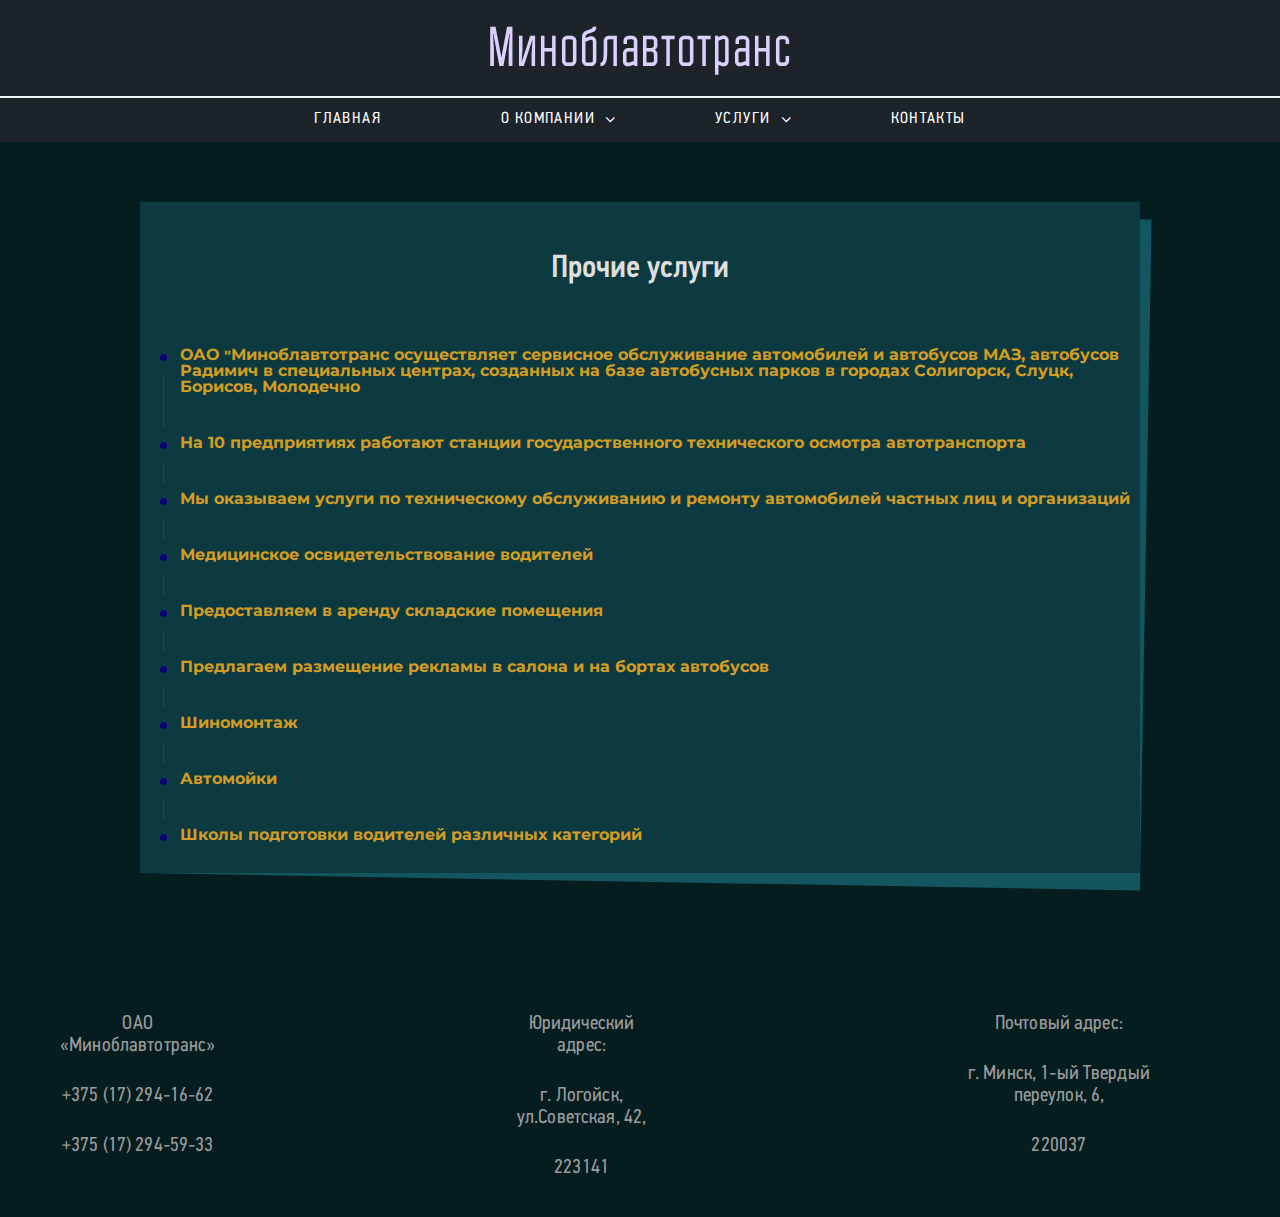
<file: other_services.html>
<!DOCTYPE html>
<html lang="ru">
<head>
	<title>Прочие услуги</title>
	<meta charset="UTF-8">
	<meta name="description" content='Мы оказываем услуги по техническому обслуживанию и ремонту автомобилей частных лиц и организаций.'>
	<meta name="author" content="Дмитрий Гирель">
	<link rel="stylesheet" href="css/style.css">
	<link rel="stylesheet" href="https://maxcdn.bootstrapcdn.com/font-awesome/4.5.0/css/font-awesome.min.css">
	<link href="https://fonts.googleapis.com/css2?family=Montserrat&display=swap" rel="stylesheet">
	<link rel="shortcut icon" href="favicon.ico" type="image/x-icon">
</head>
<body>
<header>
	<h1><a href="index.html">Миноблавтотранс</a></h1>
	<nav>
		<ul class="topmenu">
			<li><a href="index.html">Главная</a></li>
			<li ><span class="submenu-link">О компании</span>
				<ul class="submenu">
					<li><a href="about.html">История компании</a></li>
					<li><a href="one_window.html">Одно окно</a></li>
					<li><a href="vacancies.html">Вакансии</a></li>
					<li><a href="electronic_calls.html">Электронные обращения</a></li>
				</ul>
			</li>
			<li><span class="submenu-link">Услуги</span>
				<ul class="submenu">
					<li><a href="passenger_transportation.html">Пассажирские перевозки</a></li>
					<li><a href="cargo_transportation.html">Грузоперевозки</a></li>
					<li><a href="tourist_services.html">Туристические услуги</a></li>
					<li><a href="other_services.html">Прочие услуги</a></li>
				</ul>
			</li>
			<li><a href="contacts.html">Контакты</a></li>
		</ul>	
	</nav>
</header>
<main>
	<article>
		<div class="post-wrap">
			<h2>Прочие услуги</h2>
			<ul class="list">
				<li>ОАО "Миноблавтотранс осуществляет сервисное обслуживание автомобилей и автобусов МАЗ, автобусов Радимич в специальных центрах, созданных на базе автобусных парков в городах Солигорск, Слуцк, Борисов, Молодечно</li>
				<li>На 10 предприятиях работают станции государственного технического осмотра автотранспорта</li>
				<li>Мы оказываем услуги по техническому обслуживанию и ремонту автомобилей частных лиц и организаций</li>
				<li>Медицинское освидетельствование водителей</li>
				<li>Предоставляем в аренду складские помещения</li>
				<li>Предлагаем размещение рекламы в салона и на бортах автобусов</li>
				<li>Шиномонтаж</li>
				<li>Автомойки</li>
				<li>Школы подготовки водителей различных категорий</li>
			</ul>
		</div>
	</article>
</main>
<footer>
	<div class="footer-row">
		<div class="footer-contacts">
			<p>ОАО «Миноблавтотранс»</p>
			<p>+375 (17) 294-16-62</p>
			<p>+375 (17) 294-59-33</p>
		</div>
		<div class="footer-legal_adress">
			<p>Юридический адрес:</p>
			<p>г. Логойск, ул.Советская, 42,</p>
			<p>223141</p>
		</div>
		<div class="footer-mailing_adress">
			<p>Почтовый адрес:</p>
			<p>г. Минск, 1-ый Твердый переулок, 6,</p>
			<p>220037</p>
		</div>
	</div>
</footer>
<script src="https://code.jquery.com/jquery-3.5.1.min.js"></script>
<script src="js/slick.js"></script>
<script src="js/script.js"></script>
</body>
</html>
</file>
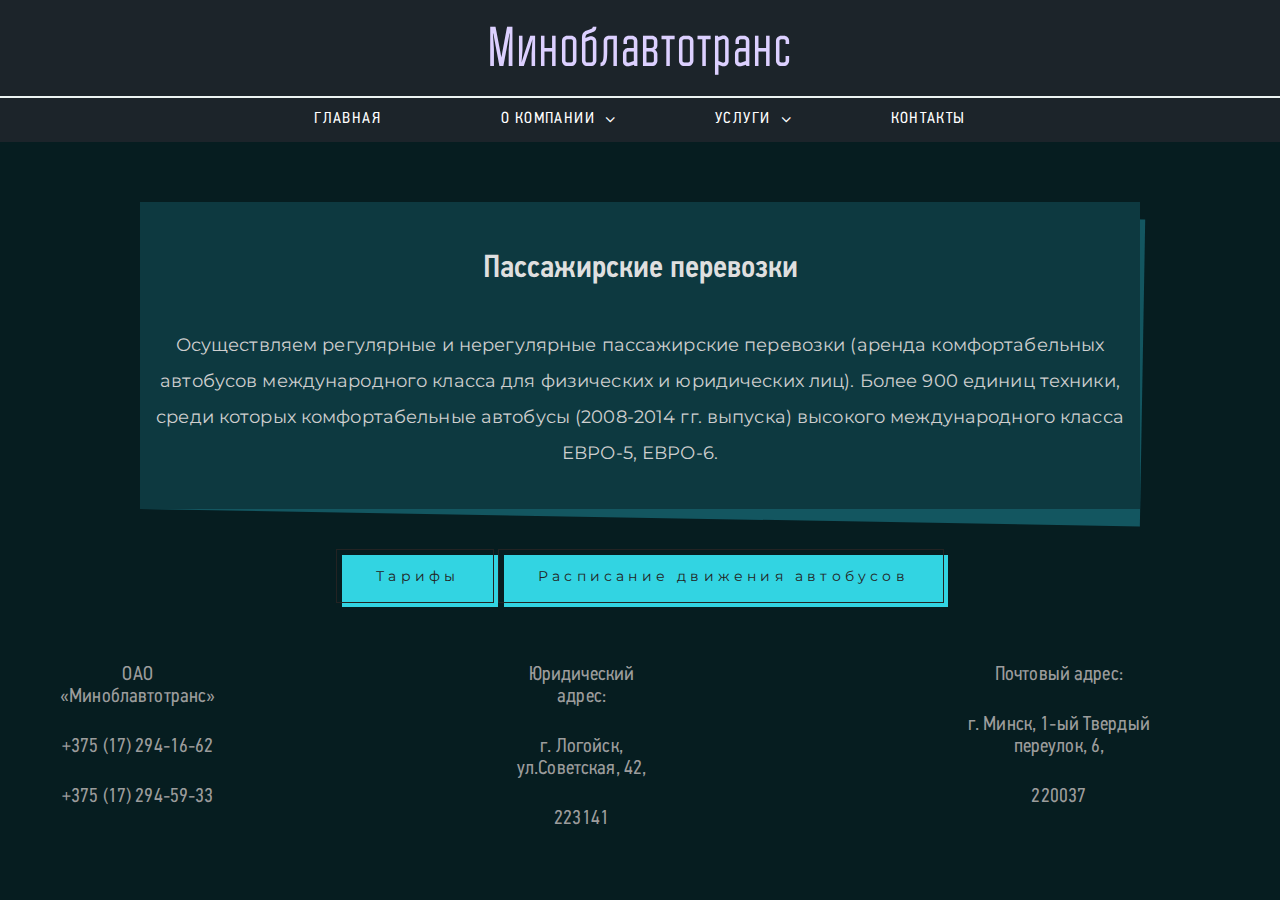
<file: passenger_transportation.html>
<!DOCTYPE html>
<html lang="ru">
<head>
	<title>Пассажирские перевозки</title>
	<meta charset="UTF-8">
	<meta name="description" content='Осуществляем регулярные и нерегулярные пассажирские перевозки (аренда автобусов).'>
	<meta name="author" content="Дмитрий Гирель">
	<link rel="stylesheet" href="css/style.css">
	<link rel="stylesheet" href="https://maxcdn.bootstrapcdn.com/font-awesome/4.5.0/css/font-awesome.min.css">
	<link href="https://fonts.googleapis.com/css2?family=Montserrat&display=swap" rel="stylesheet">
	<link rel="shortcut icon" href="favicon.ico" type="image/x-icon">
</head>
<body>
<header>
	<h1><a href="index.html">Миноблавтотранс</a></h1>
	<nav>
		<ul class="topmenu">
			<li><a href="index.html">Главная</a></li>
			<li ><span class="submenu-link">О компании</span>
				<ul class="submenu">
					<li><a href="about.html">История компании</a></li>
					<li><a href="one_window.html">Одно окно</a></li>
					<li><a href="vacancies.html">Вакансии</a></li>
					<li><a href="electronic_calls.html">Электронные обращения</a></li>
				</ul>
			</li>
			<li><span class="submenu-link">Услуги</span>
				<ul class="submenu">
					<li><a href="passenger_transportation.html">Пассажирские перевозки</a></li>
					<li><a href="cargo_transportation.html">Грузоперевозки</a></li>
					<li><a href="tourist_services.html">Туристические услуги</a></li>
					<li><a href="other_services.html">Прочие услуги</a></li>
				</ul>
			</li>
			<li><a href="contacts.html">Контакты</a></li>
		</ul>	
	</nav>
</header>
<main>
	<article>
		<div class="post-wrap">
			<h2>Пассажирские перевозки</h2>
			<p>Осуществляем регулярные и нерегулярные пассажирские перевозки (аренда комфортабельных автобусов международного класса для физических и юридических лиц). Более 900 единиц техники, среди которых комфортабельные автобусы (2008-2014 гг. выпуска) высокого международного класса ЕВРО-5, ЕВРО-6.</p>
		</div>
		<div class="btns">
			<a href="tariffs.html" class="btn">Тарифы</a>
			<a href="schedule.html" class="btn">Расписание движения автобусов</a>
		</div>
	</article>
</main>
<footer>
	<div class="footer-row">
		<div class="footer-contacts">
			<p>ОАО «Миноблавтотранс»</p>
			<p>+375 (17) 294-16-62</p>
			<p>+375 (17) 294-59-33</p>
		</div>
		<div class="footer-legal_adress">
			<p>Юридический адрес:</p>
			<p>г. Логойск, ул.Советская, 42,</p>
			<p>223141</p>
		</div>
		<div class="footer-mailing_adress">
			<p>Почтовый адрес:</p>
			<p>г. Минск, 1-ый Твердый переулок, 6,</p>
			<p>220037</p>
		</div>
	</div>
</footer>
<script src="https://code.jquery.com/jquery-3.5.1.min.js"></script>
<script src="js/slick.js"></script>
<script src="js/script.js"></script>
</body>
</html>
</file>
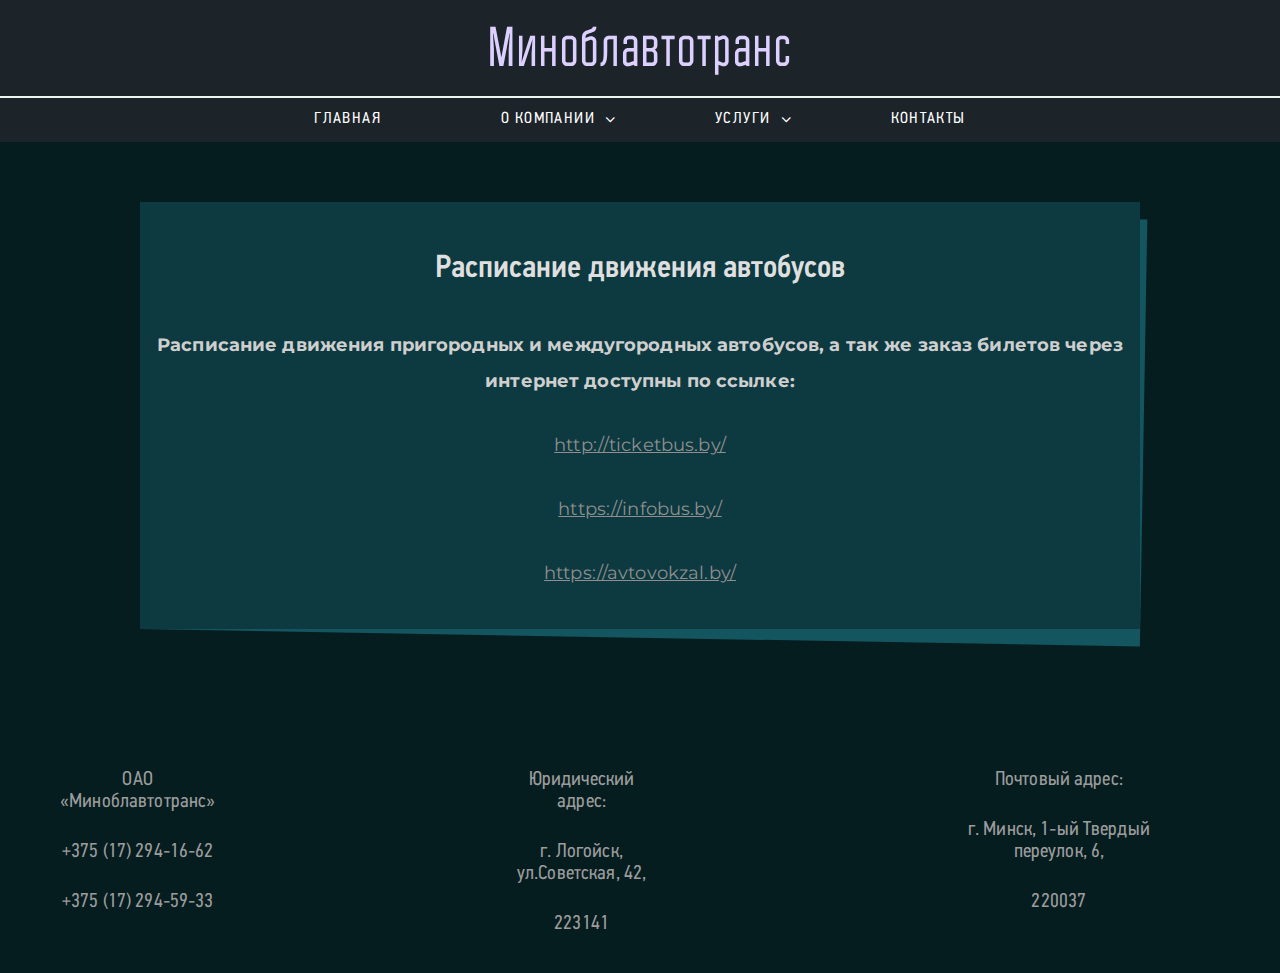
<file: schedule.html>
<!DOCTYPE html>
<html lang="ru">
<head>
	<title>Расписание движения автобусов</title>
	<meta charset="UTF-8">
	<meta name="description" content='Расписание движения пригородных и междугородных автобусов, а так же заказ билетов.'>
	<meta name="author" content="Дмитрий Гирель">
	<link rel="stylesheet" href="css/style.css">
	<link rel="stylesheet" href="https://maxcdn.bootstrapcdn.com/font-awesome/4.5.0/css/font-awesome.min.css">
	<link href="https://fonts.googleapis.com/css2?family=Montserrat&display=swap" rel="stylesheet">
	<link rel="shortcut icon" href="favicon.ico" type="image/x-icon">
</head>
<body>
<header>
	<h1><a href="index.html">Миноблавтотранс</a></h1>
	<nav>
		<ul class="topmenu">
			<li><a href="index.html">Главная</a></li>
			<li ><span class="submenu-link">О компании</span>
				<ul class="submenu">
					<li><a href="about.html">История компании</a></li>
					<li><a href="one_window.html">Одно окно</a></li>
					<li><a href="vacancies.html">Вакансии</a></li>
					<li><a href="electronic_calls.html">Электронные обращения</a></li>
				</ul>
			</li>
			<li><span class="submenu-link">Услуги</span>
				<ul class="submenu">
					<li><a href="passenger_transportation.html">Пассажирские перевозки</a></li>
					<li><a href="cargo_transportation.html">Грузоперевозки</a></li>
					<li><a href="tourist_services.html">Туристические услуги</a></li>
					<li><a href="other_services.html">Прочие услуги</a></li>
				</ul>
			</li>
			<li><a href="contacts.html">Контакты</a></li>
		</ul>	
	</nav>
</header>
<main>
	<article>
		<div class="post-wrap">
			<h2>Расписание движения автобусов</h2>
			<p><strong>Расписание движения пригородных и междугородных автобусов, а так же заказ билетов через интернет доступны по ссылке:</strong></p>
			<div class="links">
				<a href="http://ticketbus.by/" target="_blank">http://ticketbus.by/</a>
				<a href="https://infobus.by/">https://infobus.by/</a>
				<a href="https://avtovokzal.by/">https://avtovokzal.by/</a>
			</div>
		</div>
	</article>
</main>
<footer>
	<div class="footer-row">
		<div class="footer-contacts">
			<p>ОАО «Миноблавтотранс»</p>
			<p>+375 (17) 294-16-62</p>
			<p>+375 (17) 294-59-33</p>
		</div>
		<div class="footer-legal_adress">
			<p>Юридический адрес:</p>
			<p>г. Логойск, ул.Советская, 42,</p>
			<p>223141</p>
		</div>
		<div class="footer-mailing_adress">
			<p>Почтовый адрес:</p>
			<p>г. Минск, 1-ый Твердый переулок, 6,</p>
			<p>220037</p>
		</div>
	</div>
</footer>
<script src="https://code.jquery.com/jquery-3.5.1.min.js"></script>
<script src="js/slick.js"></script>
<script src="js/script.js"></script>
</body>
</html>
</file>
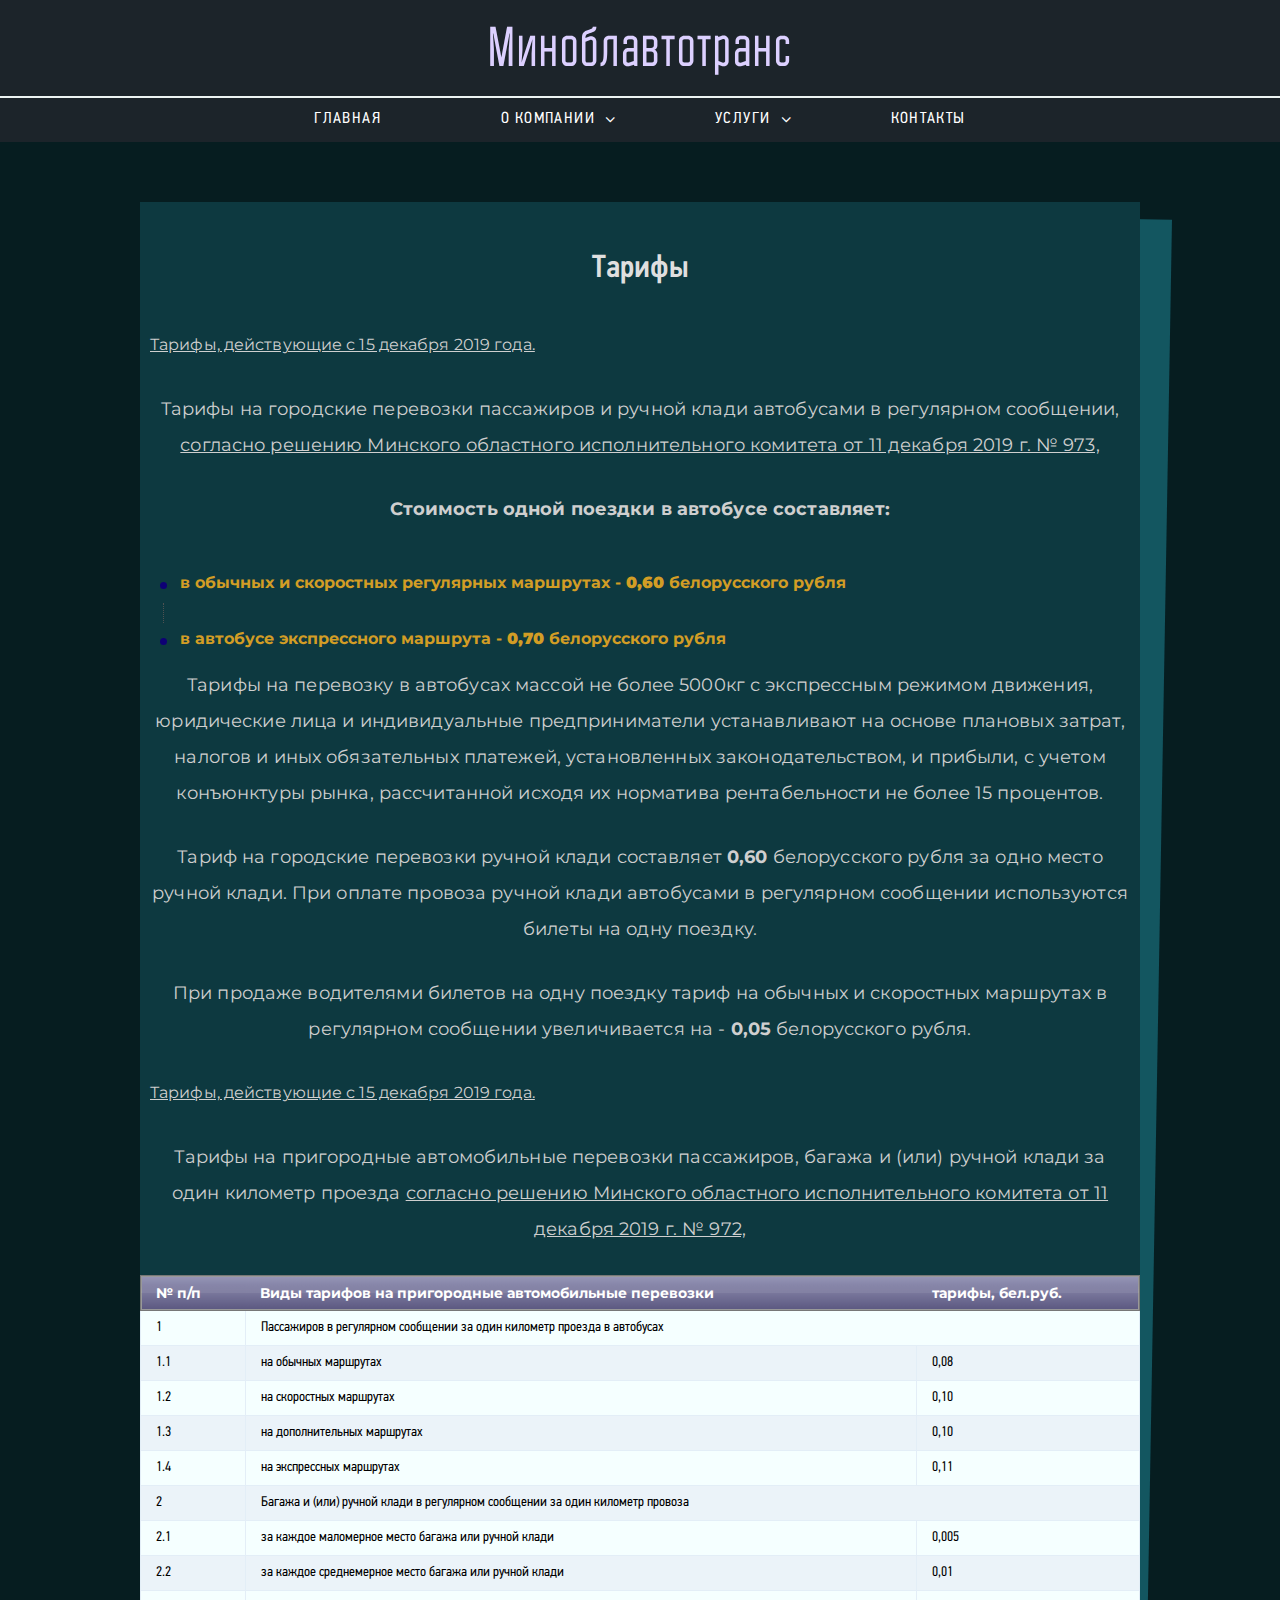
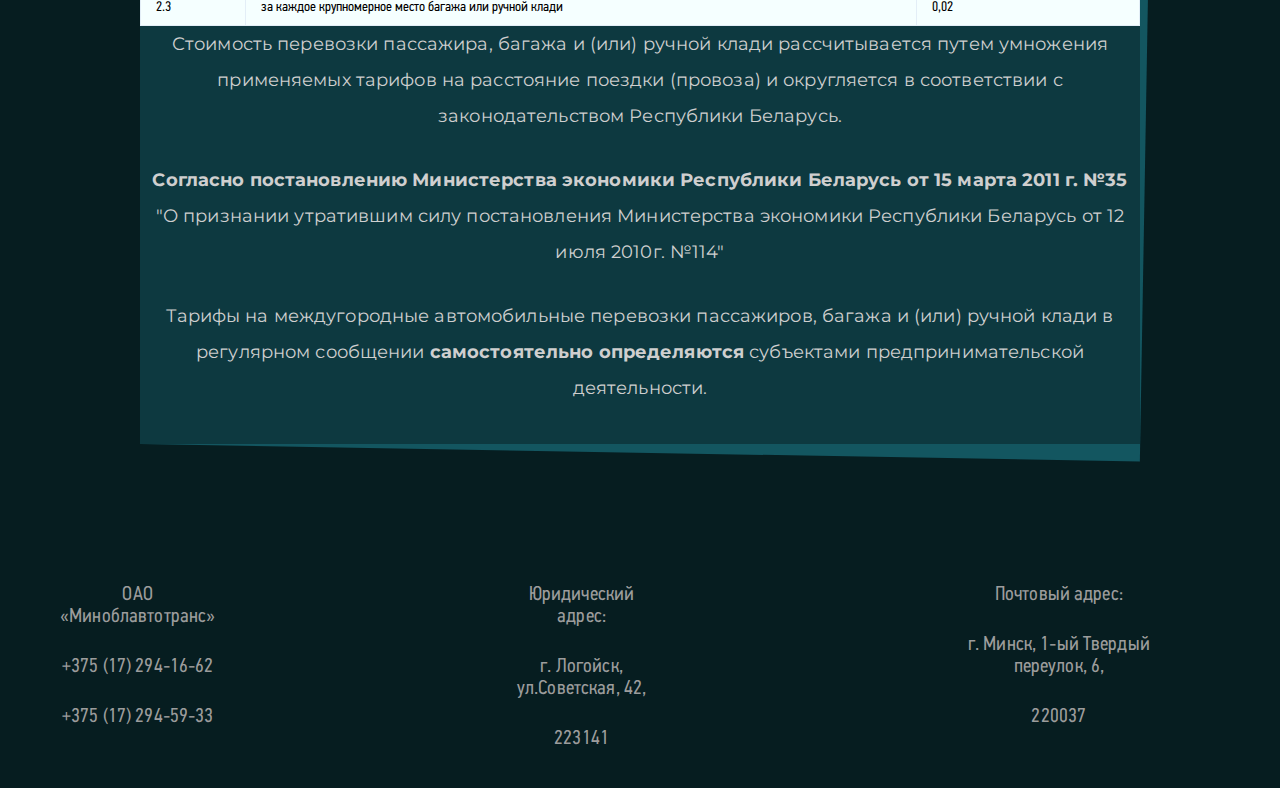
<file: tariffs.html>
<!DOCTYPE html>
<html lang="ru">
<head>
	<title>Тарифы</title>
	<meta charset="UTF-8">
	<meta name="description" content='Тарифы на городские перевозки пассажиров и ручной клади автобусами в регулярном сообщении'>
	<meta name="author" content="Дмитрий Гирель">
	<link rel="stylesheet" href="css/style.css">
	<link rel="stylesheet" href="https://maxcdn.bootstrapcdn.com/font-awesome/4.5.0/css/font-awesome.min.css">
	<link href="https://fonts.googleapis.com/css2?family=Montserrat&display=swap" rel="stylesheet">
	<link rel="shortcut icon" href="favicon.ico" type="image/x-icon">
</head>
<body>
<header>
	<h1><a href="index.html">Миноблавтотранс</a></h1>
	<nav>
		<ul class="topmenu">
			<li><a href="index.html">Главная</a></li>
			<li ><span class="submenu-link">О компании</span>
				<ul class="submenu">
					<li><a href="about.html">История компании</a></li>
					<li><a href="one_window.html">Одно окно</a></li>
					<li><a href="vacancies.html">Вакансии</a></li>
					<li><a href="electronic_calls.html">Электронные обращения</a></li>
				</ul>
			</li>
			<li><span class="submenu-link">Услуги</span>
				<ul class="submenu">
					<li><a href="passenger_transportation.html">Пассажирские перевозки</a></li>
					<li><a href="cargo_transportation.html">Грузоперевозки</a></li>
					<li><a href="tourist_services.html">Туристические услуги</a></li>
					<li><a href="other_services.html">Прочие услуги</a></li>
				</ul>
			</li>
			<li><a href="contacts.html">Контакты</a></li>
		</ul>	
	</nav>
</header>
<main>
	<article>
		<div class="post-wrap">
			<h2>Тарифы</h2>
			<p class="tariff">Тарифы, действующие с 15 декабря 2019 года.</p>
			<p>Тарифы на городские перевозки пассажиров и ручной клади автобусами в регулярном сообщении, <span class="underline">согласно решению Минского областного исполнительного комитета от 11 декабря 2019 г. № 973,</span></p>
			<p><strong>Стоимость одной поездки в автобусе составляет:</strong></p>
			<ul class="list">
				<li>в обычных и скоростных регулярных маршрутах - <b>0,60</b> белорусского рубля</li>
				<li>в автобусе экспрессного маршрута - <b>0,70</b> белорусского рубля</li>
			</ul>
			<p>Тарифы на перевозку в автобусах массой не более 5000кг с экспрессным режимом движения, юридические лица и индивидуальные предприниматели устанавливают на основе плановых затрат, налогов и иных обязательных платежей, установленных законодательством, и прибыли, с учетом конъюнктуры рынка, рассчитанной исходя их норматива рентабельности не более 15 процентов.</p>
			<p>Тариф на городские перевозки ручной клади составляет <b>0,60</b> белорусского рубля за одно место ручной клади. При оплате провоза ручной клади автобусами в регулярном сообщении используются билеты на одну поездку.</p>
			<p>При продаже водителями билетов на одну поездку тариф на обычных и скоростных маршрутах в регулярном сообщении увеличивается на - <b>0,05</b> белорусского рубля.</p>
			<p class="tariff">Тарифы, действующие с 15 декабря 2019 года.</p>
			<p>Тарифы на пригородные автомобильные перевозки пассажиров, багажа и (или) ручной клади за один километр проезда <span class="underline">согласно решению Минского областного исполнительного комитета от 11 декабря 2019 г. № 972,</span></p>
			<table class="tables">
				<tr>
					<th>№ п/п</th>
					<th>Виды тарифов на пригородные автомобильные перевозки</th>
					<th>тарифы, бел.руб.</th>
				</tr>
				<tr>
					<td>1</td>
					<td colspan="2">Пассажиров в регулярном сообщении за один километр проезда в автобусах</td>
				</tr>
				<tr>
					<td>1.1</td>
					<td>на обычных маршрутах</td>
					<td>0,08</td>
				</tr>
				<tr>
					<td>1.2</td>
					<td>на скоростных маршрутах</td>
					<td>0,10</td>
				</tr>
				<tr>
					<td>1.3</td>
					<td>на дополнительных маршрутах</td>
					<td>0,10</td>
				</tr>
				<tr>
					<td>1.4</td>
					<td>на экспрессных маршрутах</td>
					<td>0,11</td>
				</tr>
				<tr>
					<td>2</td>
					<td colspan="2">Багажа и (или) ручной клади в регулярном сообщении за один километр провоза</td>
				</tr>
				<tr>
					<td>2.1</td>
					<td>за каждое маломерное место багажа или ручной клади</td>
					<td>0,005</td>
				</tr>
				<tr>
					<td>2.2</td>
					<td>за каждое среднемерное место багажа или ручной клади</td>
					<td>0,01</td>
				</tr>
				<tr>
					<td>2.3</td>
					<td>за каждое крупномерное место багажа или ручной клади</td>
					<td>0,02</td>
				</tr>
			</table>
			<p>Стоимость перевозки пассажира, багажа и (или) ручной клади рассчитывается путем умножения применяемых тарифов на расстояние поездки (провоза) и округляется в соответствии с законодательством Республики Беларусь.</p>
			<p><strong>Согласно постановлению Министерства экономики Республики Беларусь от 15 марта 2011 г. №35</strong> "О признании утратившим силу постановления Министерства экономики Республики Беларусь от 12 июля 2010г. №114"</p>
			<p>Тарифы на междугородные автомобильные перевозки пассажиров, багажа и (или) ручной клади в регулярном сообщении <strong>самостоятельно определяются</strong> субъектами предпринимательской деятельности.</p>
		</div>
	</article>
</main>
<footer>
	<div class="footer-row">
		<div class="footer-contacts">
			<p>ОАО «Миноблавтотранс»</p>
			<p>+375 (17) 294-16-62</p>
			<p>+375 (17) 294-59-33</p>
		</div>
		<div class="footer-legal_adress">
			<p>Юридический адрес:</p>
			<p>г. Логойск, ул.Советская, 42,</p>
			<p>223141</p>
		</div>
		<div class="footer-mailing_adress">
			<p>Почтовый адрес:</p>
			<p>г. Минск, 1-ый Твердый переулок, 6,</p>
			<p>220037</p>
		</div>
	</div>
</footer>
<script src="https://code.jquery.com/jquery-3.5.1.min.js"></script>
<script src="js/slick.js"></script>
<script src="js/script.js"></script>
</body>
</html>
</file>
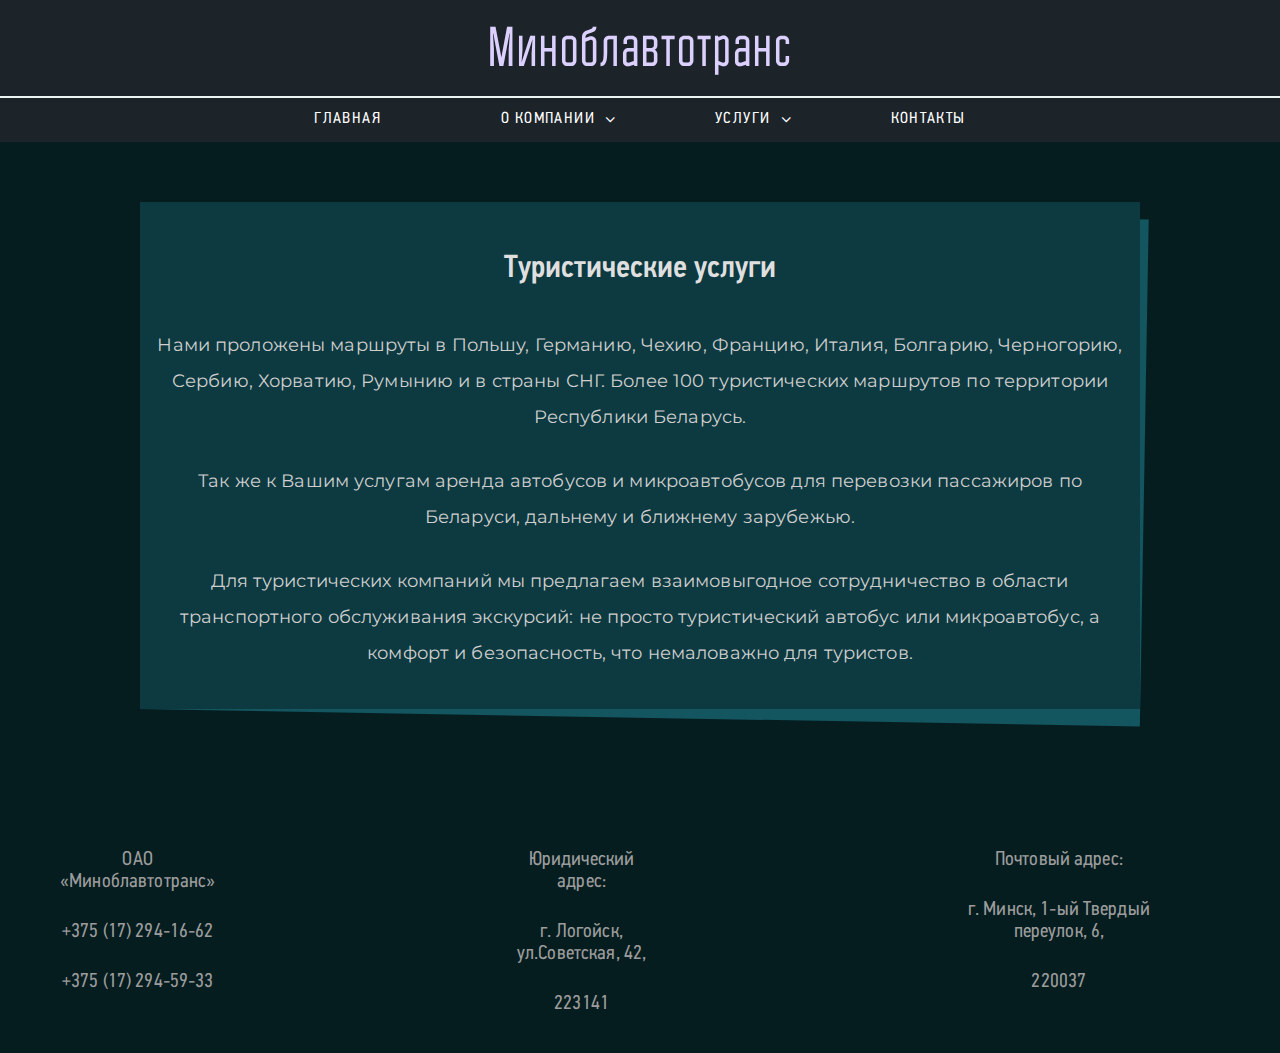
<file: tourist_services.html>
<!DOCTYPE html>
<html lang="ru">
<head>
	<title>Туристические услуги</title>
	<meta charset="UTF-8">
	<meta name="description" content='Более 100 туристических маршрутов по территории Республики Беларусь.'>
	<meta name="author" content="Дмитрий Гирель">
	<link rel="stylesheet" href="css/style.css">
	<link rel="stylesheet" href="https://maxcdn.bootstrapcdn.com/font-awesome/4.5.0/css/font-awesome.min.css">
	<link href="https://fonts.googleapis.com/css2?family=Montserrat&display=swap" rel="stylesheet">
	<link rel="shortcut icon" href="favicon.ico" type="image/x-icon">
</head>
<body>
<header>
	<h1><a href="index.html">Миноблавтотранс</a></h1>
	<nav>
		<ul class="topmenu">
			<li><a href="index.html">Главная</a></li>
			<li ><span class="submenu-link">О компании</span>
				<ul class="submenu">
					<li><a href="about.html">История компании</a></li>
					<li><a href="one_window.html">Одно окно</a></li>
					<li><a href="vacancies.html">Вакансии</a></li>
					<li><a href="electronic_calls.html">Электронные обращения</a></li>
				</ul>
			</li>
			<li><span class="submenu-link">Услуги</span>
				<ul class="submenu">
					<li><a href="passenger_transportation.html">Пассажирские перевозки</a></li>
					<li><a href="cargo_transportation.html">Грузоперевозки</a></li>
					<li><a href="tourist_services.html">Туристические услуги</a></li>
					<li><a href="other_services.html">Прочие услуги</a></li>
				</ul>
			</li>
			<li><a href="contacts.html">Контакты</a></li>
		</ul>	
	</nav>
</header>
<main>
	<article>
		<div class="post-wrap">
			<h2>Туристические услуги</h2>
			<p>Нами проложены маршруты в Польшу, Германию, Чехию, Францию, Италия, Болгарию, Черногорию, Сербию, Хорватию, Румынию и в страны СНГ. Более 100 туристических маршрутов по территории Республики Беларусь.</p>
			<p>Так же к Вашим услугам аренда автобусов и микроавтобусов для перевозки пассажиров по Беларуси, дальнему и ближнему зарубежью.</p>
			<p>Для туристических компаний мы предлагаем взаимовыгодное сотрудничество в области транспортного обслуживания экскурсий: не просто туристический автобус или микроавтобус, а комфорт и безопасность, что немаловажно для туристов.</p>
		</div>
	</article>
</main>
<footer>
	<div class="footer-row">
		<div class="footer-contacts">
			<p>ОАО «Миноблавтотранс»</p>
			<p>+375 (17) 294-16-62</p>
			<p>+375 (17) 294-59-33</p>
		</div>
		<div class="footer-legal_adress">
			<p>Юридический адрес:</p>
			<p>г. Логойск, ул.Советская, 42,</p>
			<p>223141</p>
		</div>
		<div class="footer-mailing_adress">
			<p>Почтовый адрес:</p>
			<p>г. Минск, 1-ый Твердый переулок, 6,</p>
			<p>220037</p>
		</div>
	</div>
</footer>
<script src="https://code.jquery.com/jquery-3.5.1.min.js"></script>
<script src="js/slick.js"></script>
<script src="js/script.js"></script>
</body>
</html>
</file>
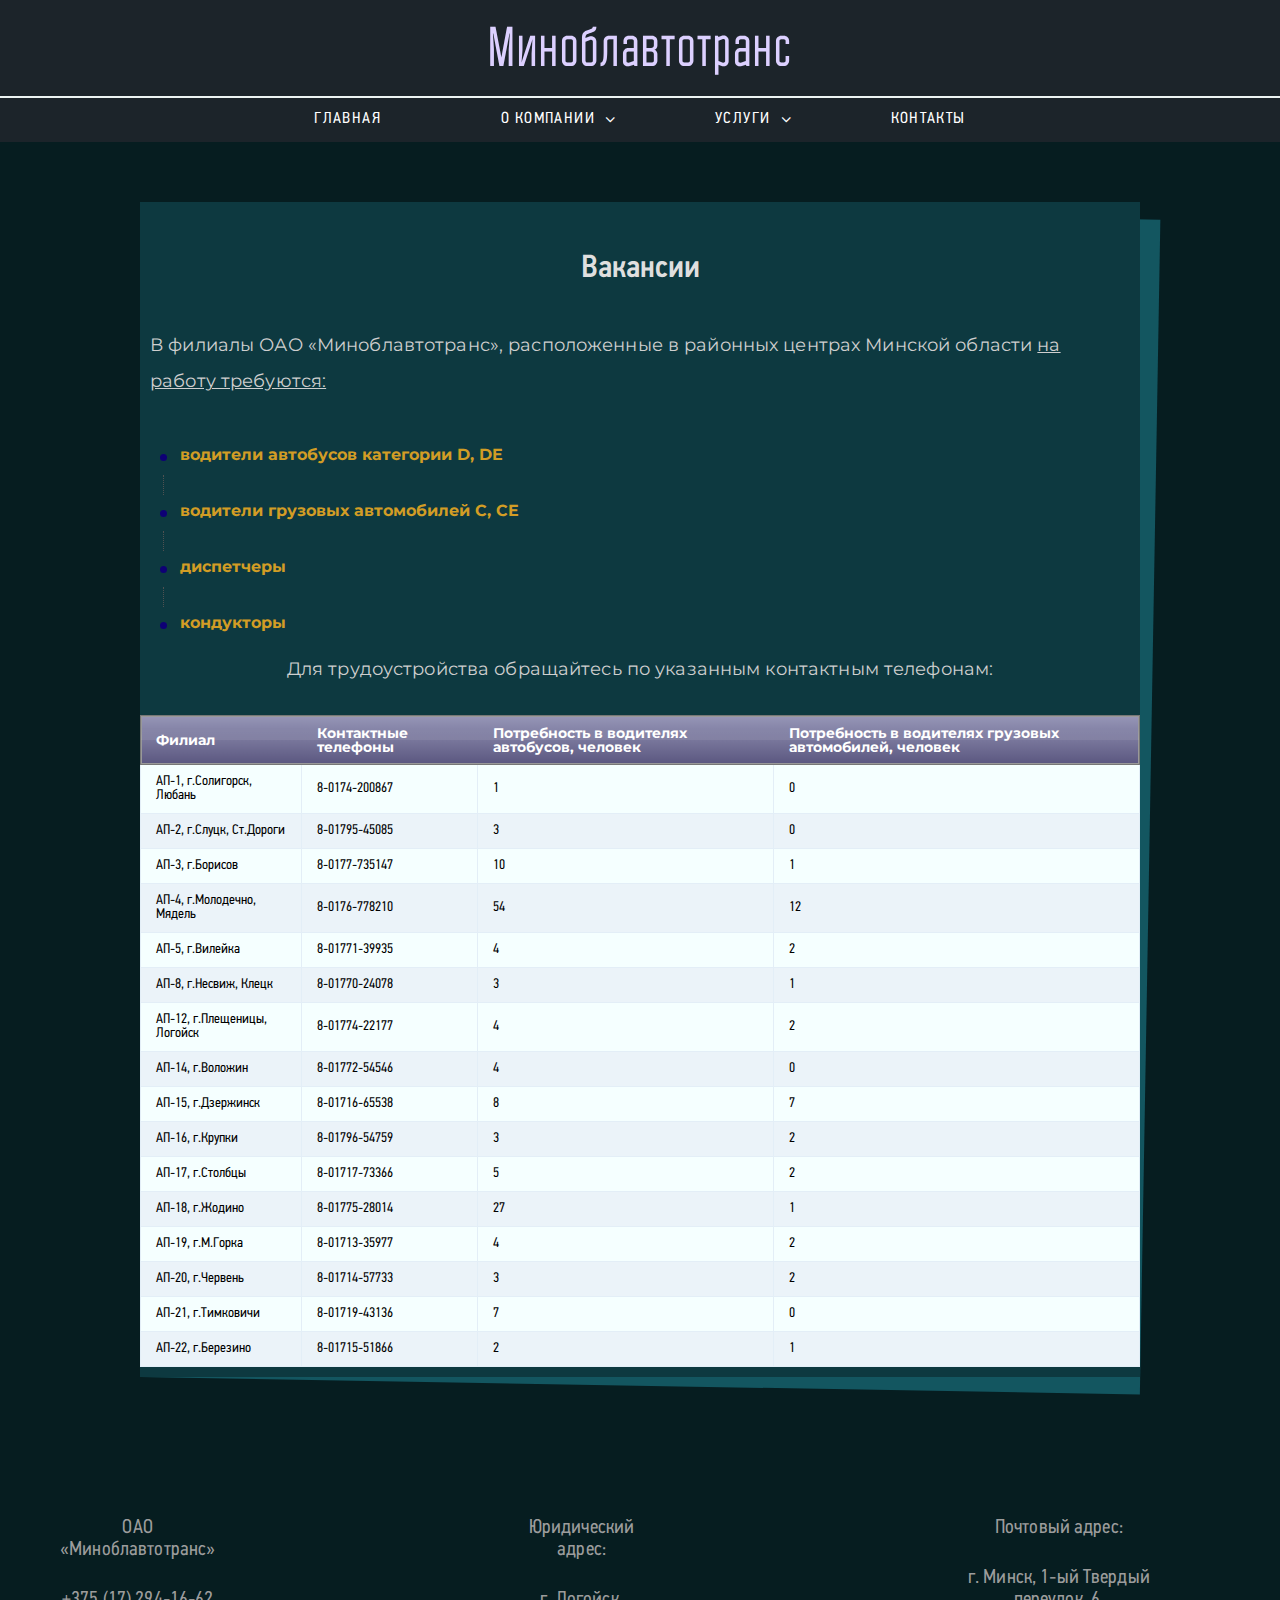
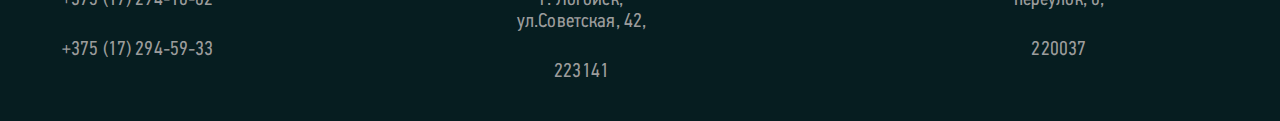
<file: vacancies.html>
<!DOCTYPE html>
<html lang="ru">
<head>
	<title>Вакансии</title>
	<meta charset="UTF-8">
	<meta name="description" content='Работа в компании "Миноблавтотранс"'>
	<meta name="author" content="Дмитрий Гирель">
	<link rel="stylesheet" href="css/style.css">
	<link rel="stylesheet" href="https://maxcdn.bootstrapcdn.com/font-awesome/4.5.0/css/font-awesome.min.css">
	<link href="https://fonts.googleapis.com/css2?family=Montserrat&display=swap" rel="stylesheet">
	<link rel="shortcut icon" href="favicon.ico" type="image/x-icon">
</head>
<body>
<header>
	<h1><a href="index.html">Миноблавтотранс</a></h1>
	<nav>
		<ul class="topmenu">
			<li><a href="index.html">Главная</a></li>
			<li ><span class="submenu-link">О компании</span>
				<ul class="submenu">
					<li><a href="about.html">История компании</a></li>
					<li><a href="one_window.html">Одно окно</a></li>
					<li><a href="vacancies.html">Вакансии</a></li>
					<li><a href="electronic_calls.html">Электронные обращения</a></li>
				</ul>
			</li>
			<li><span class="submenu-link">Услуги</span>
				<ul class="submenu">
					<li><a href="passenger_transportation.html">Пассажирские перевозки</a></li>
					<li><a href="cargo_transportation.html">Грузоперевозки</a></li>
					<li><a href="tourist_services.html">Туристические услуги</a></li>
					<li><a href="other_services.html">Прочие услуги</a></li>
				</ul>
			</li>
			<li><a href="contacts.html">Контакты</a></li>
		</ul>
	</nav>
</header>
<main>
	<article>
		<div class="post-wrap">
			<h2>Вакансии</h2>
			<p class="vacancy">В филиалы ОАО «Миноблавтотранс», расположенные в районных центрах Минской области <span class="underline">на работу требуются:</span></p>
			<ul class="list">
				<li>водители автобусов категории D, DE</li>
				<li>водители грузовых автомобилей C, CE</li>
				<li>диспетчеры</li>
				<li>кондукторы</li>
			</ul>
			<p>Для трудоустройства обращайтесь по указанным контактным телефонам:</p>
			<table class="tables">
				<tr>
					<th>Филиал</th>
					<th>Контактные телефоны</th>
					<th>Потребность в водителях автобусов, человек</th>
					<th>Потребность в водителях грузовых автомобилей, человек</th>
				</tr>
				<tr>
					<td>АП-1, г.Солигорск, Любань</td>
					<td>8-0174-200867</td>
					<td>1</td>
					<td>0</td>
				</tr>
				<tr>
					<td>АП-2, г.Слуцк, Ст.Дороги</td>
					<td>8-01795-45085</td>
					<td>3</td>
					<td>0</td>
				</tr>
				<tr>
					<td>АП-3, г.Борисов</td>
					<td>8-0177-735147</td>
					<td>10</td>
					<td>1</td>
				</tr>
				<tr>
					<td>АП-4, г.Молодечно, Мядель</td>
					<td>8-0176-778210</td>
					<td>54</td>
					<td>12</td>
				</tr>
				<tr>
					<td>АП-5, г.Вилейка</td>
					<td>8-01771-39935</td>
					<td>4</td>
					<td>2</td>
				</tr>
				<tr>
					<td>АП-8, г.Несвиж, Клецк</td>
					<td>8-01770-24078</td>
					<td>3</td>
					<td>1</td>
				</tr>
				<tr>
					<td>АП-12, г.Плещеницы, Логойск</td>
					<td>8-01774-22177</td>
					<td>4</td>
					<td>2</td>
				</tr>
				<tr>
					<td>АП-14, г.Воложин</td>
					<td>8-01772-54546</td>
					<td>4</td>
					<td>0</td>
				</tr>
				<tr>
					<td>АП-15, г.Дзержинск</td>
					<td>8-01716-65538</td>
					<td>8</td>
					<td>7</td>
				</tr>
				<tr>
					<td>АП-16, г.Крупки</td>
					<td>8-01796-54759</td>
					<td>3</td>
					<td>2</td>
				</tr>
				<tr>
					<td>АП-17, г.Столбцы</td>
					<td>8-01717-73366</td>
					<td>5</td>
					<td>2</td>
				</tr>
				<tr>
					<td>АП-18, г.Жодино</td>
					<td>8-01775-28014</td>
					<td>27</td>
					<td>1</td>
				</tr>
				<tr>
					<td>АП-19, г.М.Горка</td>
					<td>8-01713-35977</td>
					<td>4</td>
					<td>2</td>
				</tr>
				<tr>
					<td>АП-20, г.Червень</td>
					<td>8-01714-57733</td>
					<td>3</td>
					<td>2</td>
				</tr>
				<tr>
					<td>АП-21, г.Тимковичи</td>
					<td>8-01719-43136</td>
					<td>7</td>
					<td>0</td>
				</tr>
				<tr>
					<td>АП-22, г.Березино</td>
					<td>8-01715-51866</td>
					<td>2</td>
					<td>1</td>
				</tr>
			</table>
		</div>
	</article>
</main>
<footer>
	<div class="footer-row">
		<div class="footer-contacts">
			<p>ОАО «Миноблавтотранс»</p>
			<p>+375 (17) 294-16-62</p>
			<p>+375 (17) 294-59-33</p>
		</div>
		<div class="footer-legal_adress">
			<p>Юридический адрес:</p>
			<p>г. Логойск, ул.Советская, 42,</p>
			<p>223141</p>
		</div>
		<div class="footer-mailing_adress">
			<p>Почтовый адрес:</p>
			<p>г. Минск, 1-ый Твердый переулок, 6,</p>
			<p>220037</p>
		</div>
	</div>
</footer>
<script src="https://code.jquery.com/jquery-3.5.1.min.js"></script>
<script src="js/slick.js"></script>
<script src="js/script.js"></script>
</body>
</html>
</file>
<file: css/style.css>
*{
	padding: 0;
	margin: 0;
	border: 0;
}

*,*:before,*:after{
	-moz-box-sizing: border-box;
	-webkit-box-sizing: border-box;
	box-sizing: border-box;
}

:focus,:active{outline: none;}
a:focus,a:active{outline: none;}

nav, footer, header, aside{display: block;}

html, body{
	height: 100%;
	width: 100%;
	font-size: 100%;
	line-height: 1;
	font-size: 14px;
	-ms-text-size-adjust: 100%;
	-moz-text-size-adjust: 100%;
	-webkit-text-size-adjust: 100%;
}

input, button, textarea{font-family: inherit;}
input::-ms-clear{display: none;}
button{cursor: pointer;}
button::-moz-focus-inner{padding: 0;border: 0;}

a, a:visited{text-decoration: none;}
a:hover{text-decoration: none;}
ul li{list-style: none;}
img{vertical-align: top;}

h1, h2, h3, h4, h5, h6 {font-size: inherit; font-weight: 400;}

@font-face {
	font-family: 'BravoRG';
	src: url('/../fonts/BravoRGRegular.eot');
	src: local('☺'), url('../fonts/BravoRGRegular.woff') format('woff'), url('../fonts/BravoRGRegular.ttf') format('truetype'), url('../fonts/BravoRGRegular.svg') format('svg');
	font-weight: normal;
	font-style: normal;
}

@font-face {
	font-family: 'PFDin';
	src: url('/../fonts/pfdintextcondpro-regular.eot');
	src: local('☺'), url('../fonts/pfdintextcondpro-regular.woff') format('woff'), url('../fonts/pfdintextcondpro-regular.ttf') format('truetype'), url('../fonts/pfdintextcondpro-regular.svg') format('svg');
	font-weight: normal;
	font-style: normal;
}

@font-face {
	font-family: 'PFDinMedium';
	src: url('../fonts/pfdintextcondpro-medium.eot');
	src: local('☺'), url('../fonts/pfdintextcondpro-medium.woff') format('woff'), url('../fonts/pfdintextcondpro-medium.ttf') format('truetype'), url('../fonts/pfdintextcondpro-medium.svg') format('svg');
	font-weight: 500;
	font-style: normal;
}

@font-face {
	font-family: 'ceremonious';
	src: url('../fonts/ceremonious_one.eot');
	src: local('☺'), url('../fonts/ceremonious_one.woff') format('woff'), url('../fonts/ceremonious_one.ttf') format('truetype'), url('../fonts/ceremonious_one.svg') format('svg');
	font-weight: normal;
	font-style: normal;
}

body{background: #061D20;}

header {
	position: sticky;
	background: #1C242A;
	z-index: 3;
	width: 100%;
	top: 0;
}

header a {
	display: block;
	transition: .3s ease-in-out;
}

h1{
	position: relative;
	text-align: center;
	color: #DCD0FF;
	font-family: 'BravoRG';
	font-size: 4em;
	padding: 20px 0;
	letter-spacing: 2px;
}

h1 a{color: inherit;}

h1:after{
	content: "";
	position: absolute;
	bottom: -2px;
	left: 50%;
	margin-left: -50%;
	width: 100%;
	height: 2px;
	background: #ECF4F2;
}

nav {
	display: table;
	margin: 0 auto;
}

.topmenu > li{
	float: left;
	position: relative;
	font-family: 'PFDin';
}

.topmenu > li > a, .submenu-link{
	text-transform: uppercase;
	letter-spacing: 1.4px;
	font-size: 16px;
	color: #fff;
	padding: 15px 60px;
	display: table;
	cursor: pointer;
}

.topmenu li a:hover, span:hover{color: #808080;}

.submenu-link:after{
	content: "\f107";
	font-family: "FontAwesome";
	color: inherit;
	margin-left: 10px;
	position: absolute;
}

.noLink{pointer-events: none;}

.submenu{
	background: #1C242A;
	position: absolute;
	left: 0;	
	top: 100%;
	width: 200px;
	z-index: 5;
	opacity: 0;
	transform: scaleY(0);
	transform-origin: 0 0;
	transition: .5s ease-in-out;
}

.submenu a{
	color: #fff;
	text-align: left;
	padding: 12px 15px;
	font-size: 14px;
	border-bottom: 1px solid rgba(255,255,255,.5);
}

.submenu li:last-child a{border-bottom: none;}

.topmenu > li:hover .submenu{
	opacity: 1;
	transform: scaleY(1);
}

.main-slider_body{position: relative;}

.item-main-slider{position: relative;}

.item-main-slider_content{
	text-align: center;
	position: relative;
	z-index: 2;
}

.title_main{
	padding-top: 45px;
	font-family: 'ceremonious';
	letter-spacing: 6px;
	font-size: 45px;
	color: #F5F5DC;
}

.title_text{
	font-family: 'PT Sans', sans-serif;
	margin: 25px auto 0px auto;
	max-width: 750px;
	color: #fff;
	font-size: 18px;
	line-height: 30px;
}

.item-main-slider_btn{
	display: inline-block;
	margin: 60px 0px 100px 0px;
	position: relative;
	height: 45px;
	line-height: 45px;
	padding: 0px 45px;
	color: #fff;
	font-family: 'PFDin';
	font-size: 16px;
	text-transform: uppercase;
	letter-spacing: 2px;
	background: #383D48;
	box-shadow: 0 0 1px rgba(0, 0, 0, 0);
}

.item-main-slider_btn:before{
	content: "";
	position: absolute;
	height: 0;
	width: 0;
	top: 0;
	right: 0;
	background: linear-gradient(225deg, #BEFDE6 45%, #aaa 50%, #ccc 56%, #fff 80%);
	box-shadow: -1px 1px 1px rgba(0, 0, 0, .4);
	transition: .3s;
}

.item-main-slider_btn:hover:before{
	width: 20px;
	height: 20px;
}

.item-main-slider_bg{
	position: absolute;
	z-index: 1;
	top: 0;
	left: 0;
	width: 100%;
}

.item-main-slider_bg img{
	width: 100%;
	height: 380px;
}

.transparency{
	position: absolute;
	top: 0;
	left: 0;
	width: 100%;
	height: 100%;
	background: rgba(0, 0, 0, .7);
}

.slick-list {overflow: hidden;}

.slick-track{
	display: flex;
	align-items: flex-start;
}

.main-slider_body .slick-dots{
	display: flex;
	align-items: center;
	justify-content: center;
	z-index: 3;
}

.main-slider_body .slick-dots li{margin: 0px 10px;}

.main-slider_body .slick-dots button{
	font-size: 0;
	width: 10px;
	height: 10px;
	background: #fff;
	border-radius: 50%;
	position: absolute;
	bottom: 15px;
}

.slick-dots li.slick-active button{
	background: transparent;
	border: 1px solid #fff;
}

.post-wrap{
	max-width: 1000px;
	margin: 60px auto;
	padding: 10px 0px;
	background: #0D3940;
	position: relative;
}

.post-wrap:after{
	content: "";
	position: absolute;
	top: 0;
	left: 0;
	width: 100%;
	height: 100%;
	z-index: -1;
	background: #135660;
	transform: rotate(1deg);
	transform-origin: left bottom;
	transition: .3s ease-in-out;
}

.post-wrap:hover:after{
	top: 5px;
	left: 5px;
	transform: rotate(2deg);
}

.post-wrap:hover h2{color: #8F8F8F;}

.item-content{
	padding: 40px;
	background: #413D4C;
	color: #fff;
	margin: 40px 90px 40px;
}

p, .links a{
	color: #CFCFCF;
	font-size: 18px;
	line-height: 32px;
	text-align: center;
	font-family: 'Montserrat', sans-serif;
	margin: 0px auto 28px;
	line-height: 36px;
	letter-spacing: .007em;
	max-width: 980px;
}

h2{
	color: #DFDFDF;
	margin: 40px 20px;
	text-align: center;
	font-size: 32px;
	font-family: 'PFDinMedium';
	font-weight: 500;
	line-height: 1.1;
	letter-spacing: 0em;
}

.map_link{
	background: url(../img/map.gif) no-repeat;
	padding: 100px 0px 80px 250px;
	margin-top: 50px;
}

.map_link p{
	width: 700px;
	text-align: left;
}

.container{
	text-align: center;
	position: relative;
}

.container img{
	width: 220px;
	height: 220px;
	padding: 0px 10px;
	transform: perspective(3000px) rotateY(29deg);
	margin-bottom: 15px;
}

.tables{
	width: 100%;
	font-family: 'PFDin';
	background: #f5ffff;
	border-collapse: collapse;
	text-align: left;
}

.tables th{
	font-family: 'Montserrat', sans-serif;
	border-top: 1px solid #777777;	
	border-bottom: 1px solid #777777; 
	box-shadow: inset 0 1px 0 #999999, inset 0 -1px 0 #999999;
	background: -webkit-linear-gradient(#9595b6, #5a567f);
	background: -o-linear-gradient(#9595b6, #5a567f);
	background: linear-gradient(#9595b6, #5a567f);
	color: white;
	padding: 10px 15px;
	position: relative;
}

.tables th:after{
	content: "";
	display: block;
	position: absolute;
	left: 0;
	top: 25%;
	height: 25%;
	width: 100%;
	background: -webkit-linear-gradient(rgba(255, 255, 255, 0), rgba(255,255,255,.08));
	background: -o-linear-gradient(rgba(255, 255, 255, 0), rgba(255,255,255,.08));
	background: linear-gradient(rgba(255, 255, 255, 0), rgba(255,255,255,.08));
}

.tables tr:nth-child(odd){background: #ebf3f9;}

.tables th:first-child{
	border-left: 1px solid #777777;	
	border-bottom:  1px solid #777777;
	box-shadow: inset 1px 1px 0 #999999, inset 0 -1px 0 #999999;
}

.tables th:last-child{
	border-right: 1px solid #777777;
	border-bottom:  1px solid #777777;
	box-shadow: inset -1px 1px 0 #999999, inset 0 -1px 0 #999999;
}

.tables td{
	border: 1px solid #e3eef7;
	padding: 10px 15px;
	position: relative;
	transition: all 0.5s ease;
}

.tables tbody:hover td{
	color: transparent;
	text-shadow: 0 0 3px #a09f9d;
}

.tables tbody:hover tr:hover td{
	color: #444444;
	text-shadow: none;
}

.underline{text-decoration: underline;}

.vacancy{text-align: left;}

.list {font-family: 'Montserrat', sans-serif;}

.list li{
	font-size: 16px;
	position: relative;
	padding: 20px 0 20px 40px;
	color: #D29D25;
	font-variant: small-caps;
	font-weight: bold;
}

.list li:before{
	position: absolute;
	width: 7px;
	height: 7px;
	border-radius: 50%;
	background: #0E0075;
	content: "";
	left: 20px;
	transition: .3s ease-in-out;
	top: 27px;
}

.list li:after{
	position: absolute;
	border-left: 1px dotted #4F5151;
	width: 1px;
	bottom: -12px;
	content: "";
	left: 23px;
	top: 48px;
}

.list li:hover:before{box-shadow: 0 0 0 10px rgba(0,0,0,.5)}

.list li:last-child:after {content: none;}

.e-mail{
	color: #6B6B6B;
	text-decoration: underline;
}

.btns{text-align: center;}

.btn{
	z-index: 1;
	color: #232323;
	background: transparent;
	border: 1px solid #232323;
	position: relative;
	font-size: 14px;
	letter-spacing: .3em;
	font-family: 'Montserrat', sans-serif;
	padding: 17px 34px 17px 39px;
	transition: .2s ease-in-out;
	cursor: pointer;
}

.btn:before{
	content: "";
	position: absolute;
	top: 5px;
	left: 5px;
	width: 100%;
	height: 100%;
	background: #32D4E2;
	z-index: -1;
	transition: .25s ease;
	transform: translate(0, 0);
}

.btn:hover:before{transform: translate(4px, 4px);}

.tariff{
	font-size: 16px;
	text-align: left;
	text-decoration: underline;
}

.links a{
	display: block;
	color: #8F8F8F;
	text-decoration: underline;
}

.links a:visited{color: #595959;}

footer{
	width: 100%;
	padding: 80px 0px 10px;
	bottom: 0;
}

.footer-row{
	display: flex;
	padding-right: 50px;
}

.footer-contacts p{
	font-family: 'PFDin';
	font-size: 20px;
	color: #9c9c9c;
	line-height: 22px;
	padding: 0 300px 0px 60px;
}

.footer-legal_adress p{
	font-family: 'PFDin';
	font-size: 20px;
	color: #9c9c9c;
	line-height: 22px;
	padding-right: 300px;
}

.footer-mailing_adress p{
	font-family: 'PFDin';
	font-size: 20px;
	color: #9c9c9c;
	line-height: 22px;
	padding-right: 60px;
}
</file>
